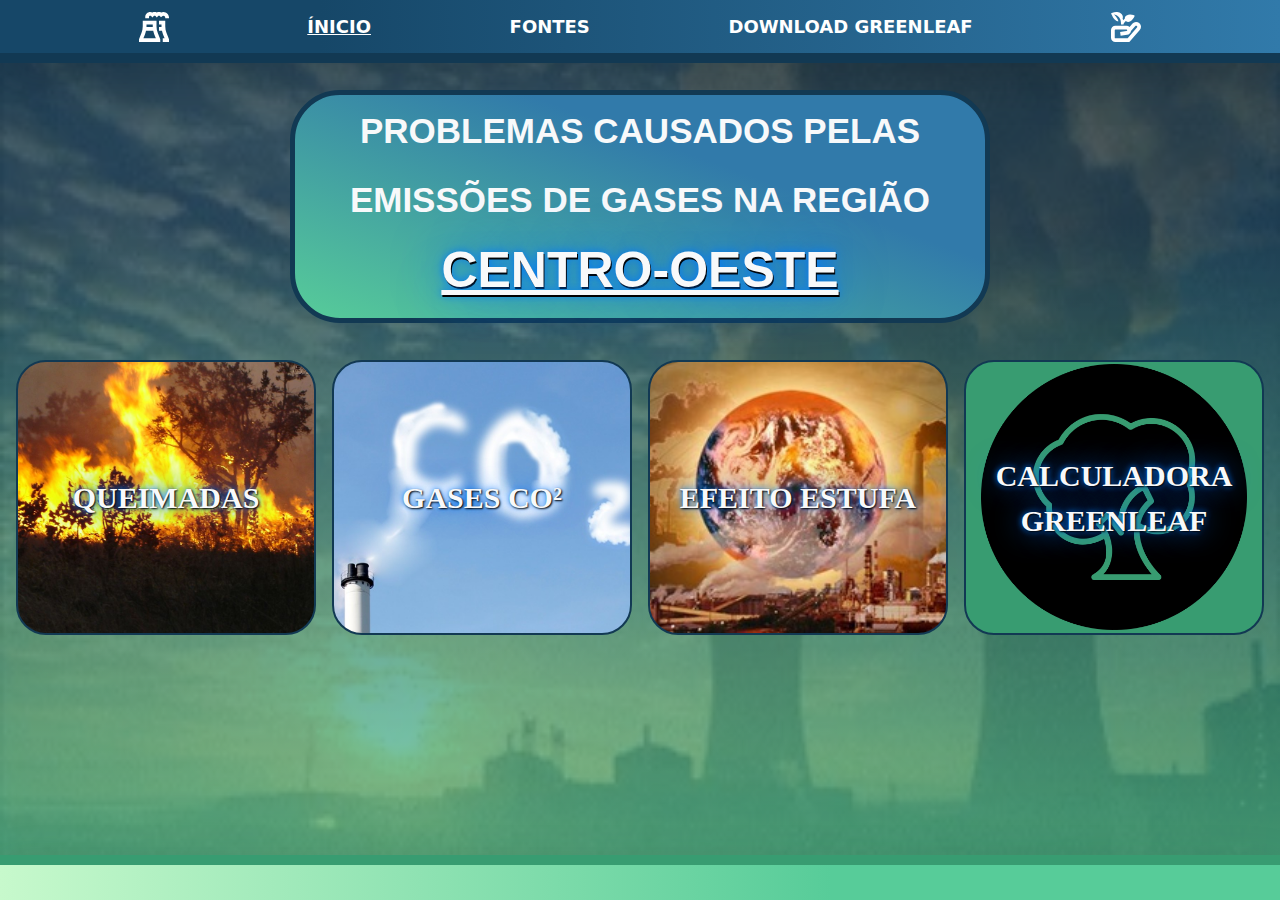
<file: index.html>
<!DOCTYPE html>
<html lang="pt-br"> <!-- usado para o navegador saber para quem recomendar o site -->
<head>
    <meta charset="UTF-8"><!-- UTF-8: é o código para que o html reconheça os caractéres da língua portuguesa (Ç e outros que não existem em outras línguas) -->
    <meta name="viewport" content="width=device-width, initial-scale=1.0, shrink-to-fit=yes" ><!-- faz o site funcionar mesmo com tamanhos de telas diferentes -->
    <title>Emissões de Gases no Centro-Oeste</title><!-- título do site(o que aparece em cima) -->
    <link href="css/bootstrap-5.3.3-dist/css/bootstrap.min.css" rel="stylesheet"/> <!-- faz o arquivo boostrap ser usado -->
    <link href="css/geral.css" rel="stylesheet"/><!-- faz o arquivo css ser usado -->
</head>
<body>
    <header class="barradeindex shadow-lg"> <!--(barra de cima do site), basicamente uma lista das opções -->
        <li class="itemindex"><a href="https://www.greenpeace.org/brasil/informe-se/justica-climatica/" class="itemindexicon" title="Clique para apoiar causas contra as EMISSÕES DE GASES no meio ambiente"><!-- (a href) basicamente usado para mandar pra um link específico -->
            <?xml version="1.0" encoding="UTF-8"?>
            <svg xmlns="http://www.w3.org/2000/svg" id="Layer_1" data-name="Layer 1" viewBox="0 0 24 24" width="30px" class="itemindexicon"> <!-- código para desenhar o ícone -->
            <path fill="white" d="m14,11.419v-4.419H3v4.419c0,1.853-.349,3.665-1.037,5.386l-1.963,4.906v2.289h17v-2.289l-1.963-4.907c-.688-1.72-1.037-3.532-1.037-5.385Zm-8-1.419h5v1.419c0,
            .195.021.387.027.581h-5.055c.006-.194.027-.386.027-.581v-1.419Zm-2.484,11l1.232-3.081c.38-.951.664-1.928.872-2.919h5.761c.208.991.491,1.967.872,2.918l1.232,3.082H3.516Zm18.521-4.195l1.963,
            4.906v2.289h-5v-3h1.484l-1.232-3.082c-.38-.951-.664-1.927-.872-2.918h-2.38v-3h2.027c-.006-.194-.027-.386-.027-.581v-1.419h-2v-3h5v4.419c0,1.852.349,3.664,1.037,
            5.386Zm1.963-12.305v.5h-3v-.5c0-.827-.673-1.5-1.5-1.5-.408,0-.721.178-.911.327l-.992.779-.938-.845c-.133-.119-.354-.262-.659-.262-.262,0-.51.103-.698.288l-1.052,
            1.033-1.052-1.033c-.377-.371-1.019-.371-1.397,0l-1.051,1.033-1.051-1.033c-.189-.186-.437-.288-.699-.288-.551,0-1,.448-1,1v1h-3v-1C5,1.794,6.794,0,9,0c.615,0,1.211.14,1.75.402,1.078-.525,
            2.422-.525,3.5,0,1.057-.515,2.37-.532,3.448-.018.565-.254,1.175-.385,1.802-.385,2.481,0,4.5,2.019,4.5,4.5Z"/>
            </svg>
        </a></li>
        <li class="itemindex"><a href="indexaps.html" class="linkitemindex" title="Clique para voltar a página de ÍNICIO"><u>ÍNICIO</u></a></li><!-- (a href) basicamente usado para mandar pra um link específico -->
        <li class="itemindex"><a href="paginas/fontes.html" class="linkitemindex" title="Página de Fontes">FONTES</a></li><!-- (a href) basicamente usado para mandar pra um link específico -->
        <li class="itemindex"><a href="paginas/pagapresentarcalculadora.html" class="linkitemindex" title="Página de Download da Calculadora">DOWNLOAD GREENLEAF</a></li><!-- (a href) basicamente usado para mandar pra um link específico -->
        <li class="itemindex"><a href="https://plantearvore.com.br" title="Clique para apoiar causas para a PLANTAÇÃO DE ÁRVORES no meio ambiente"><!-- (a href) basicamente usado para mandar pra um link específico -->
                <?xml version="1.0" encoding="UTF-8"?>
                <svg xmlns="http://www.w3.org/2000/svg" id="Layer_1" data-name="Layer 1" viewBox="0 0 24 24" width="30px" class="itemindexicon"> <!-- código para desenhar o ícone -->
                <path fill="white" d="M22.732,9.013c-.767-.699-1.768-1.052-2.797-1.008-1.036,.048-1.992,.498-2.69,1.265l-2.438,2.679c-.646-.589-1.506-.949-2.448-.949H3.5c-1.93,0-3.5,1.57-3.5,3.5v6c0,1.93,1.57,3.5,3.5,3.5H14.681l8.334-9.532c1.41-1.58,
                1.283-4.027-.282-5.455Zm-1.966,3.469l-7.447,8.518H3.5c-.275,0-.5-.225-.5-.5v-6c0-.275,.225-.5,.5-.5H12.358c.354,0,.642,.288,.642,.643,0,.317-.236,.591-.551,.635l-5.161,.737,.424,2.971,5.161-.737c1.619-.231,2.876-1.53,
                3.094-3.116l3.497-3.842c.159-.175,.376-.277,.612-.288,.235-.011,.463,.071,.636,.229,.356,.325,.385,.881,.055,1.252ZM0,1.226S3.666-1.304,7.672,.905c1.533,.845,2.18,2.638,1.625,4.22,.171,.454,.305,.923,.403,1.388,.378-.402,
                .817-.771,1.317-1.087-.092-1.07,.429-2.144,1.427-2.702,3.161-1.768,6.557,.276,6.557,.276-.742,1.863-2.052,3.659-3.808,4.641-1.099,.615-2.424,.403-3.296-.416-1.306,.907-1.897,2.317-1.897,
                2.775h-2c0-1.582-.162-2.731-.399-3.594-.306-.831-1.184-2.095-1.2-2.107l.007-.009c-1.669-2.01-3.907-2.291-3.907-2.291,2.179,2.49,3,3.5,3.471,5.484-.605,.008-1.218-.121-1.784-.433C1.962,5.824,1,3,0,1.226Z"/>
                </svg>
        </a></li>
    </header>
    
 <main class="containerpagindex"><!-- basicamente o corpo do site, junta os itens abaixo -->
    
    <div class="containerbgimg"><img src="imagens/fumaca.gif" class="bgimg"></div><!-- faz o gif aparecer ao fundo -->
    <div class="boxtitulo"><div class="divtitulo text-light fw-bold ">Problemas causados pelas <br>Emissões de Gases na região <span class="txtcentrooeste"><br>Centro-Oeste</span></div></div><!-- o texto em cima das opções clicáveis -->

    <div class="conteudos"><!--junta os itens abaixo-->
        <a href="paginas/pag.queimadas.html" id="linksconteudos"><div class="boxqueimada text-light" id="box">Queimadas</div></a><!-- (a href) basicamente usado para mandar pra um link específico -->
        <a href="paginas/pag.gasesco2.html" id="linksconteudos"><div class="boxemissao text-light" id="box">Gases CO²</div></a><!-- (a href) basicamente usado para mandar pra um link específico -->
        <a href="paginas/pag.efeitoestufa.html" id="linksconteudos"><div class="boxefeitoestufa text-light" id="box">Efeito estufa</div></a><!-- (a href) basicamente usado para mandar pra um link específico -->
        <a href="paginas/pagapresentarcalculadora.html" id="linksconteudos"><div class="boxcalculadora text-light" id="box" title="Página de Download do GreenLeaf">Calculadora GreenLeaf</div></a><!-- (a href) basicamente usado para mandar pra um link específico -->
    </div>
    
    <footer class="rodapepagindex shadow-lg"></footer><!-- é usado para marcar a área inferior, ou rodapé, do conteúdo geral do documento ou do conteúdo de uma seção específica-->
    
</main>
    
    <script
            src="https://cdn.jsdelivr.net/npm/@popperjs/core@2.11.8/dist/umd/popper.min.js"
            integrity="sha384-I7E8VVD/ismYTF4hNIPjVp/Zjvgyol6VFvRkX/vR+Vc4jQkC+hVqc2pM8ODewa9r"
            crossorigin="anonymous"
        ></script><!--ativa o boostrap-->

        <script
            src="/css/bootstrap-5.3.3-dist/js/bootstrap.min.js"
        ></script><!--ativa o boostrap-->
</body>
</html>
</file>
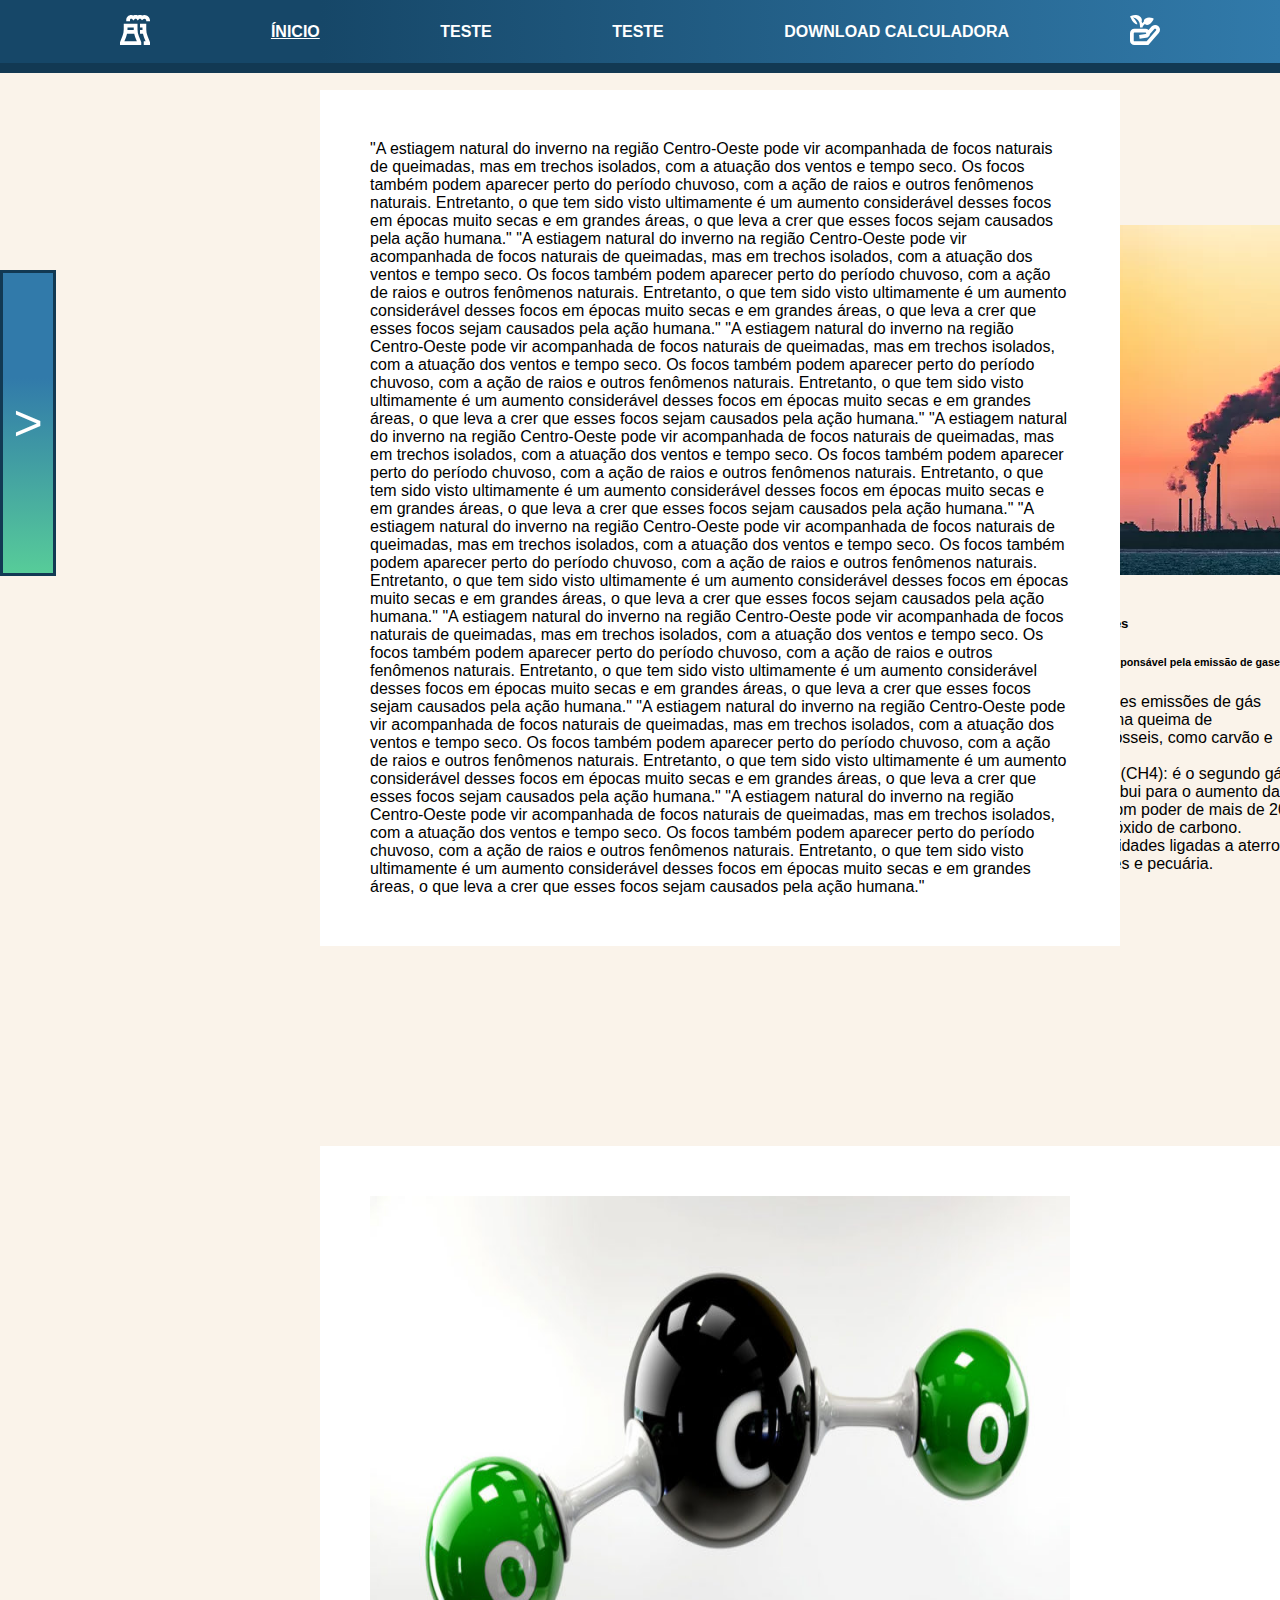
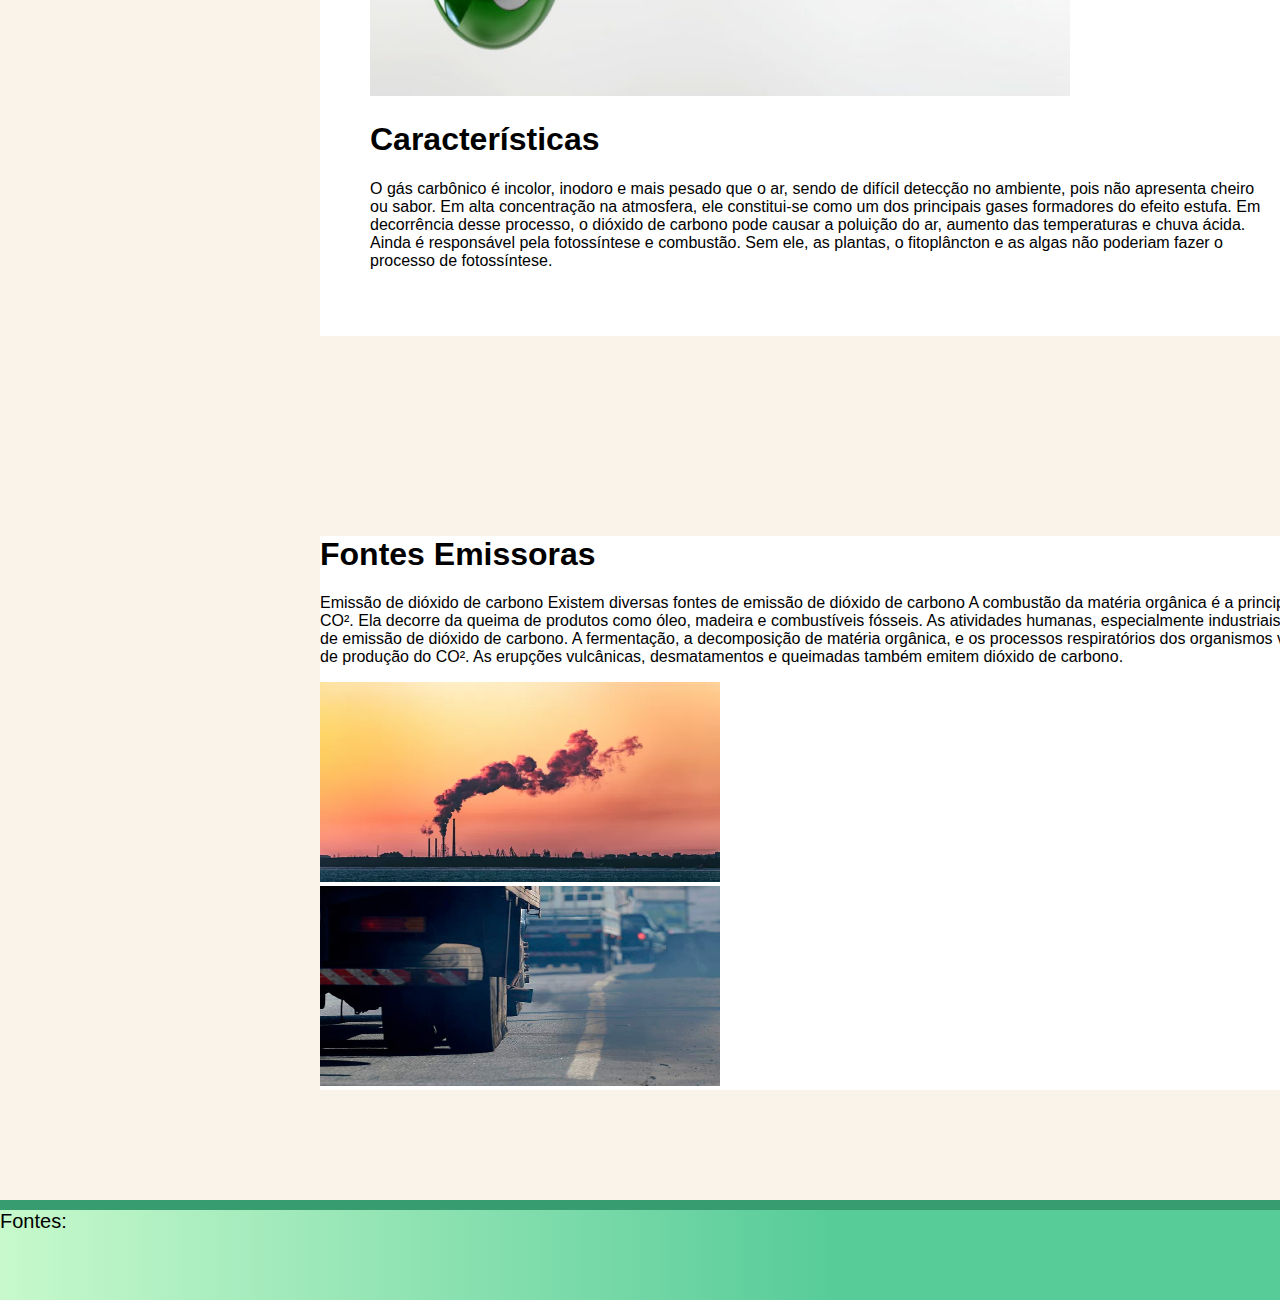
<file: paginas/basepaginaconteudos.html>
<!--
    
A APS será constituída pelos seguintes tópicos:
O grupo de alunos deverá criar um site e um aplicativo, direcionado a preservação do meio ambiente da região Centro-Oeste (preservação da fauna, flora, rios, lagos, cavernas, ecoturismo etc). 
A proposta deve ser submetida à análise e aprovação do coordenador auxiliar ou professor(es) da(s) disciplinas em questão.

-->

<!DOCTYPE html>
<html lang="pt-br">
<head>
    <meta charset="utf-8">
    <meta name="viewport" content="width=device-width, initial-scale=1.0, shrink-to-fit=yes" >
    <title>Site base da APS</title>
    <link   
            href="https://cdn.jsdelivr.net/npm/bootstrap@5.3.2/dist/css/bootstrap.min.css"
            rel="stylesheet"
            integrity="sha384-T3c6CoIi6uLrA9TneNEoa7RxnatzjcDSCmG1MXxSR1GAsXEV/Dwwykc2MPK8M2HN"
            crossorigin="anonymous"
        /> <!--faz o boostrap funcionar-->
    <style>
        
        body { /*estiliza o body*/
            margin: 0;
            font-family: Arial, Helvetica, sans-serif;
            background-color: #faf3ea;
            min-height: 100vh;
        }

        main {
            position: relative;
        }

        .barradeindex { /*barra de itens de cima*/
            position: absolute;
            width: 100%;
            height: 7vh;
            background: linear-gradient(90deg,#164768 25%,#317aaa); 
            display: flex;
            align-items: center;
            justify-content:space-evenly;
            border-bottom: #123953 solid 10px;
            flex-wrap: wrap;
            top: 0;
            z-index: 2;
        }

        .itemindex {
            list-style: none;
            font-weight: bold;
        }

        .itemindexicon {
            transition: 0.2s ease-in;
        }

        .itemindexicon:hover {
                transform: scale(1.2);
                transition: 0.2s ease-in;
        }


        .itemindex:hover {
            text-decoration: underline white;
        }

        .linkitemindex {
            text-decoration: none;
            color: white;
        }
        
        .rodape { /*como o nome diz, é a barra de baixo*/
            position: relative;
            bottom: 0;
            top: 100%;
            width: 100%;
            height: 10vh;
            background: linear-gradient(270deg,#57cc99 35%, #c7f9cc); 
            border-top: #389c71 solid 10px;
            
        }

        /*.bgimg {
            width: 100vw;
            height: 90vh;
        }*/

        .containerbgimg {
            text-align: center;
            opacity: 0.25;
            position: absolute;
            z-index: 0;
        }

        .containerindexpag {
            position: fixed;
            top: 30%;
            display: flex;
            align-items: flex-start;
        }

        .conteudoindexpag {  /*div com as partes*/
            background: linear-gradient(180deg,#317aaa 35%, #57cc99 );
            width: 165px;
            height: 300px;
            position: relative;
            color: white;
            z-index: 1;
            font-size: 50px;
            transition: text-shadow 0.5s ease-out;
            border: #123953 3px solid;
            transition: width 0.5s ease-in;
            border-right: none;
            display:flex;
            align-items: center;
        }
        .conteudoindexpag.fechada {
            transition: width 0.5s ease-in;
            width: 0;
            border: 0;    
                }
                
        .textoindexpag {
            font-size: 20px;
            transition: 0.2s ease-out;
        }
        
        .linkindexpagconteudo {
            transition: 0.2s ease-out;

        }

        
        .linkindexpagconteudo:hover { /*animação que acontecerá quando o mouse estiver em cima do "indexpagconteudo"*/
            text-shadow: white 1px 1px 10px;
            transition: 0.2s ease-out;
            letter-spacing: 2px;
        }
        
        .indexpagbutton { /*a barra lateral*/
            background: linear-gradient(180deg,#317aaa 35%, #57cc99 );
            width: 50px;
            height: 300px;
            position: relative;
            cursor: pointer;
            color: white;
            z-index: 1;
            font-size: 50px;
            display: flex;
            justify-content: center;
            align-items: center;
            transition: text-shadow 0.5s ease-out;
            border: #123953 3px solid;
        }
        
        .indexpagbutton:hover { /*animação que acontecerá quando o mouse estiver em cima do "indexpagbutton"*/
            animation: piscaseta 1.2s infinite ease-in-out;
        }

        @keyframes piscaseta {
            0% {
                text-shadow: white 0px 0px 0px;
            }
            50% {
                text-shadow: white 1px 1px 10px;
            }
            100% {
                text-shadow: white 0px 0px 0px;
            }
        }
        
        @keyframes indexseta {
                    0% {
                        font-size: 50px;
                    }
                    50% {
                        font-size: 70px;
                    }
                    100% {
                        font-size: 50px;
                    }
                }

        .indexpagbutton.animationclicked {  /*animação que acontecerá quando clicar em cima do "indexpagbutton"*/
            animation: indexseta ease-out 0.2s;
        }

        .conteudoindexpag
    
        .caixatexto { /*arruma como o texto vai aparecer*/
            display: flex;
            margin-top: 10px;
            flex-wrap: wrap;
            align-items: center;
        }
            
        .texto { /*arruma como o texto deve ficar*/
            top: 10vh;
            left: 25vw;
            position: relative;
            width: 700px;
            background-color: white;
            word-wrap: break-word;
            padding: 50px;
            margin-bottom: 200px;
        } 
        

        .textoindexpag.textoescondido {
            display: none;
        }

        

        .cardimagem {
            
            left: 79vw;
            top: 25vh;
            position: absolute;
            
        }
    </style>
</head>
<body>
    <header class="barradeindex shadow">
        <li class="itemindex"><a href="/betaindexaps.html" class="itemindexicon">
            <?xml version="1.0" encoding="UTF-8"?>
            <svg xmlns="http://www.w3.org/2000/svg" id="Layer_1" data-name="Layer 1" viewBox="0 0 24 24" width="30px" class="itemindexicon">
            <path fill="white" d="m14,11.419v-4.419H3v4.419c0,1.853-.349,3.665-1.037,5.386l-1.963,4.906v2.289h17v-2.289l-1.963-4.907c-.688-1.72-1.037-3.532-1.037-5.385Zm-8-1.419h5v1.419c0,
            .195.021.387.027.581h-5.055c.006-.194.027-.386.027-.581v-1.419Zm-2.484,11l1.232-3.081c.38-.951.664-1.928.872-2.919h5.761c.208.991.491,1.967.872,2.918l1.232,3.082H3.516Zm18.521-4.195l1.963,
            4.906v2.289h-5v-3h1.484l-1.232-3.082c-.38-.951-.664-1.927-.872-2.918h-2.38v-3h2.027c-.006-.194-.027-.386-.027-.581v-1.419h-2v-3h5v4.419c0,1.852.349,3.664,1.037,
            5.386Zm1.963-12.305v.5h-3v-.5c0-.827-.673-1.5-1.5-1.5-.408,0-.721.178-.911.327l-.992.779-.938-.845c-.133-.119-.354-.262-.659-.262-.262,0-.51.103-.698.288l-1.052,
            1.033-1.052-1.033c-.377-.371-1.019-.371-1.397,0l-1.051,1.033-1.051-1.033c-.189-.186-.437-.288-.699-.288-.551,0-1,.448-1,1v1h-3v-1C5,1.794,6.794,0,9,0c.615,0,1.211.14,1.75.402,1.078-.525,
            2.422-.525,3.5,0,1.057-.515,2.37-.532,3.448-.018.565-.254,1.175-.385,1.802-.385,2.481,0,4.5,2.019,4.5,4.5Z"/>
            </svg>
        </a></li>
        <li class="itemindex"><a href="/betaindexaps.html" class="linkitemindex" title="Clique para voltar a página de ÍNICIO"><u>ÍNICIO</u></a></li>
        <li class="itemindex"><a href="www.google.com" class="linkitemindex" title="Teste">TESTE</a></li>
        <li class="itemindex"><a href="www.google.com" class="linkitemindex" title="Teste">TESTE</a></li>
        <li class="itemindex"><a href="paginas/pagapresentarcalculadora.html" class="linkitemindex" title="Página de Download da Calculadora">DOWNLOAD CALCULADORA</a></li>
        <li class="itemindex"><a href="paginas/pagapresentarcalculadora.html" class="">
                <?xml version="1.0" encoding="UTF-8"?>
                <svg xmlns="http://www.w3.org/2000/svg" id="Layer_1" data-name="Layer 1" viewBox="0 0 24 24" width="30px" class="itemindexicon">
                <path fill="white" d="M22.732,9.013c-.767-.699-1.768-1.052-2.797-1.008-1.036,.048-1.992,.498-2.69,1.265l-2.438,2.679c-.646-.589-1.506-.949-2.448-.949H3.5c-1.93,0-3.5,1.57-3.5,3.5v6c0,1.93,1.57,3.5,3.5,3.5H14.681l8.334-9.532c1.41-1.58,
                1.283-4.027-.282-5.455Zm-1.966,3.469l-7.447,8.518H3.5c-.275,0-.5-.225-.5-.5v-6c0-.275,.225-.5,.5-.5H12.358c.354,0,.642,.288,.642,.643,0,.317-.236,.591-.551,.635l-5.161,.737,.424,2.971,5.161-.737c1.619-.231,2.876-1.53,
                3.094-3.116l3.497-3.842c.159-.175,.376-.277,.612-.288,.235-.011,.463,.071,.636,.229,.356,.325,.385,.881,.055,1.252ZM0,1.226S3.666-1.304,7.672,.905c1.533,.845,2.18,2.638,1.625,4.22,.171,.454,.305,.923,.403,1.388,.378-.402,
                .817-.771,1.317-1.087-.092-1.07,.429-2.144,1.427-2.702,3.161-1.768,6.557,.276,6.557,.276-.742,1.863-2.052,3.659-3.808,4.641-1.099,.615-2.424,.403-3.296-.416-1.306,.907-1.897,2.317-1.897,
                2.775h-2c0-1.582-.162-2.731-.399-3.594-.306-.831-1.184-2.095-1.2-2.107l.007-.009c-1.669-2.01-3.907-2.291-3.907-2.291,2.179,2.49,3,3.5,3.471,5.484-.605,.008-1.218-.121-1.784-.433C1.962,5.824,1,3,0,1.226Z"/>
                </svg>
        </a></li>
    </header>
    <main>

<!--    Index da Página de Conteúdo    -->

    <div class="containerindexpag shadow-lg">
        <div class="conteudoindexpag fechada shadow">
            <div class="textoindexpag textoescondido">
                <ul>
                <li><a href="#Parte1" class="text-light p-2 linkindexpagconteudo">Parte1</a></li>
                <li><a href="#Parte2" class="text-light p-2 linkindexpagconteudo">Parte2</a></li>
                <li><a href="#Parte2" class="text-light p-2 linkindexpagconteudo">Parte3</a></li>
                <li><a href="#Parte2" class="text-light p-2 linkindexpagconteudo">Parte4</a></li>
                <li><a href="#Parte2" class="text-light p-2 linkindexpagconteudo">Parte5</a></li>
                <li><a href="#Parte2" class="text-light p-2 linkindexpagconteudo">Parte6</a></li>
            </ul>
            </div>
        </div>
    <div class="indexpagbutton shadow-lg" id="indexpagbutton"><div id="txtseta" class="setafechada">></div></div></div>


    <!--<div class="containerbgimg"><img src="/imagens/fumaca.gif" class="bgimg"></div>-->

    <!-- Card da Página de Conteúdo -->

    <div class="cardimagem shadow" style="width:18rem; ">
        <img src="/imagens/gases.png" class="card-img-top" alt="co2">
        <div class="card-body">
          <h5 class="card-title">
            <i style="font-size: 13px;">(Resumo)</i><br>
            Emissão de Gases</h5>
          <h6 class="card-subtitle mb-2 text-muted">Qual é o principal responsável pela emissão de gases?</h6>
          <p class="card-text">Uma das maiores emissões de gás deste tipo são na queima de combustíveis fósseis, como carvão e petróleo. 
              <br>2. Gás metano (CH4): é o segundo gás que mais contribui para o aumento da temperatura, com poder de mais de 20 vezes que o dióxido de carbono. 
              Provém de atividades ligadas a aterros sanitários, lixões e pecuária.</p>
        </div>
      </div>


    <!-- Parte de Texto da Página de Conteúdo -->

    <div class="caixatexto"> <!--alinha a div de baixo-->
        <div class="texto shadow-lg"> <!--texto da pág-->
            
            "A estiagem natural do inverno na região Centro-Oeste pode vir acompanhada de focos naturais de queimadas, mas em trechos isolados, com a atuação dos ventos e tempo seco. 
            Os focos também podem aparecer perto do período chuvoso, com a ação de raios e outros fenômenos naturais.
            Entretanto, o que tem sido visto ultimamente é um aumento considerável desses focos em épocas muito secas e em grandes áreas, o que leva a crer que esses focos sejam 
            causados pela ação humana."
            "A estiagem natural do inverno na região Centro-Oeste pode vir acompanhada de focos naturais de queimadas, mas em trechos isolados, com a atuação dos ventos e tempo seco. 
            Os focos também podem aparecer perto do período chuvoso, com a ação de raios e outros fenômenos naturais.
            Entretanto, o que tem sido visto ultimamente é um aumento considerável desses focos em épocas muito secas e em grandes áreas, o que leva a crer que esses focos sejam 
            causados pela ação humana."
            "A estiagem natural do inverno na região Centro-Oeste pode vir acompanhada de focos naturais de queimadas, mas em trechos isolados, com a atuação dos ventos e tempo seco. 
            Os focos também podem aparecer perto do período chuvoso, com a ação de raios e outros fenômenos naturais.
            Entretanto, o que tem sido visto ultimamente é um aumento considerável desses focos em épocas muito secas e em grandes áreas, o que leva a crer que esses focos sejam 
            causados pela ação humana."

            "A estiagem natural do inverno na região Centro-Oeste pode vir acompanhada de focos naturais de queimadas, mas em trechos isolados, com a atuação dos ventos e tempo seco. 
            Os focos também podem aparecer perto do período chuvoso, com a ação de raios e outros fenômenos naturais.
            Entretanto, o que tem sido visto ultimamente é um aumento considerável desses focos em épocas muito secas e em grandes áreas, o que leva a crer que esses focos sejam 
            causados pela ação humana."
            "A estiagem natural do inverno na região Centro-Oeste pode vir acompanhada de focos naturais de queimadas, mas em trechos isolados, com a atuação dos ventos e tempo seco. 
            Os focos também podem aparecer perto do período chuvoso, com a ação de raios e outros fenômenos naturais.
            Entretanto, o que tem sido visto ultimamente é um aumento considerável desses focos em épocas muito secas e em grandes áreas, o que leva a crer que esses focos sejam 
            causados pela ação humana."
            "A estiagem natural do inverno na região Centro-Oeste pode vir acompanhada de focos naturais de queimadas, mas em trechos isolados, com a atuação dos ventos e tempo seco. 
            Os focos também podem aparecer perto do período chuvoso, com a ação de raios e outros fenômenos naturais.
            Entretanto, o que tem sido visto ultimamente é um aumento considerável desses focos em épocas muito secas e em grandes áreas, o que leva a crer que esses focos sejam 
            causados pela ação humana."
            "A estiagem natural do inverno na região Centro-Oeste pode vir acompanhada de focos naturais de queimadas, mas em trechos isolados, com a atuação dos ventos e tempo seco. 
            Os focos também podem aparecer perto do período chuvoso, com a ação de raios e outros fenômenos naturais.
            Entretanto, o que tem sido visto ultimamente é um aumento considerável desses focos em épocas muito secas e em grandes áreas, o que leva a crer que esses focos sejam 
            causados pela ação humana."
            "A estiagem natural do inverno na região Centro-Oeste pode vir acompanhada de focos naturais de queimadas, mas em trechos isolados, com a atuação dos ventos e tempo seco. 
            Os focos também podem aparecer perto do período chuvoso, com a ação de raios e outros fenômenos naturais.
            Entretanto, o que tem sido visto ultimamente é um aumento considerável desses focos em épocas muito secas e em grandes áreas, o que leva a crer que esses focos sejam 
            causados pela ação humana."
            
        </div>
    </div>

    <div class="container col-xxl-8 px-4 py-5 pt-5 texto shadow-lg mb-5" style="width: 70vw;">
        <div class="row flex-lg-row-reverse align-items-center g-5 py-5">
          <div class="col-10 col-sm-8 col-lg-6">
            <img src="../imagens/caracco2.jpg" class="d-block mx-lg-auto img-fluid" alt="caracgás" width="700" height="500" loading="lazy">
          </div>
          <div class="col-lg-6">
            <h1 class="display-5 text-body-emphasis lh-1 mb-3 text-decoration-underline">Características</h1>
            <p class="lead">O gás carbônico é incolor, inodoro e mais pesado que o ar, sendo de difícil detecção no ambiente, pois não apresenta cheiro ou sabor.
                Em alta concentração na atmosfera, ele constitui-se como um dos principais gases formadores do efeito estufa.
                Em decorrência desse processo, o dióxido de carbono pode causar a poluição do ar, aumento das temperaturas e chuva ácida.
                Ainda é responsável pela fotossíntese e combustão. Sem ele, as plantas, o fitoplâncton e as algas não poderiam fazer o processo de fotossíntese.</p>
          </div>
        </div>
      </div>

      <div class="container px-4 pt-5 my-5 text-center border-bottom texto shadow-lg" style="width: 90vw; padding: 0;">
        <h1 class="display-4 text-body-emphasis text-decoration-underline">Fontes Emissoras</h1>
        <div class="col-lg-9 mx-auto">
          <p class="lead mb-4">Emissão de dióxido de carbono
            Existem diversas fontes de emissão de dióxido de carbono
            A combustão da matéria orgânica é a principal fonte de produção do CO². Ela decorre da queima de produtos como óleo, madeira e combustíveis fósseis.
            As atividades humanas, especialmente industriais, são fontes importantes de emissão de dióxido de carbono.
            A fermentação, a decomposição de matéria orgânica, e os processos respiratórios dos organismos vivos também são fontes de produção do CO².
            As erupções vulcânicas, desmatamentos e queimadas também emitem dióxido de carbono.</p>
        </div>
        <div class="row justify-content-center">
          <div class="col-md-6">
            <img src="../imagens/gases.png" class="img-fluid border rounded-3 shadow-lg mb-4" alt="fabricafumaça" width="400" height="200" loading="lazy">
          </div>
          <div class="col-md-6">
            <img src="../imagens/carrofumaça.jpg" class="img-fluid border rounded-3 shadow-lg mb-4" alt="carrofumaça" width="400" height="200" loading="lazy">
          </div>
        </div>
      </div>
    
</main>


    <!-- Rodapé da Página de Conteúdo -->
    
    <footer class="rodape">
        <div class="fontes">
            <span class="shadow" style="font-size:20px">Fontes:</span>
        </div>
    </footer>
    
    
    <script>
        const element = document.querySelector('.indexpagbutton');
        const conteudo = document.querySelector('.conteudoindexpag')
        
        const txtconteudo = document.querySelector('.textoindexpag')

    element.addEventListener('click', function() {
        
        conteudo.classList.toggle("fechada")
        setTimeout((function() {
            txtconteudo.classList.toggle("textoescondido")
        }), 300)  
    })

element.addEventListener('click', function() {
  // Adiciona a classe 'clicked' ao elemento quando ele é clicado
  this.classList.add('animationclicked')
  // Remove a classe 'clicked' após 300ms (para permitir a animação)
  setTimeout(() => {
    this.classList.remove('animationclicked');
  }, 200);
});
    </script>
    <script
            src="https://cdn.jsdelivr.net/npm/@popperjs/core@2.11.8/dist/umd/popper.min.js"
            integrity="sha384-I7E8VVD/ismYTF4hNIPjVp/Zjvgyol6VFvRkX/vR+Vc4jQkC+hVqc2pM8ODewa9r"
            crossorigin="anonymous"
        ></script>

        <script
            src="https://cdn.jsdelivr.net/npm/bootstrap@5.3.2/dist/js/bootstrap.min.js"
            integrity="sha384-BBtl+eGJRgqQAUMxJ7pMwbEyER4l1g+O15P+16Ep7Q9Q+zqX6gSbd85u4mG4QzX+"
            crossorigin="anonymous"
        ></script>
</body> 
</html>
</file>
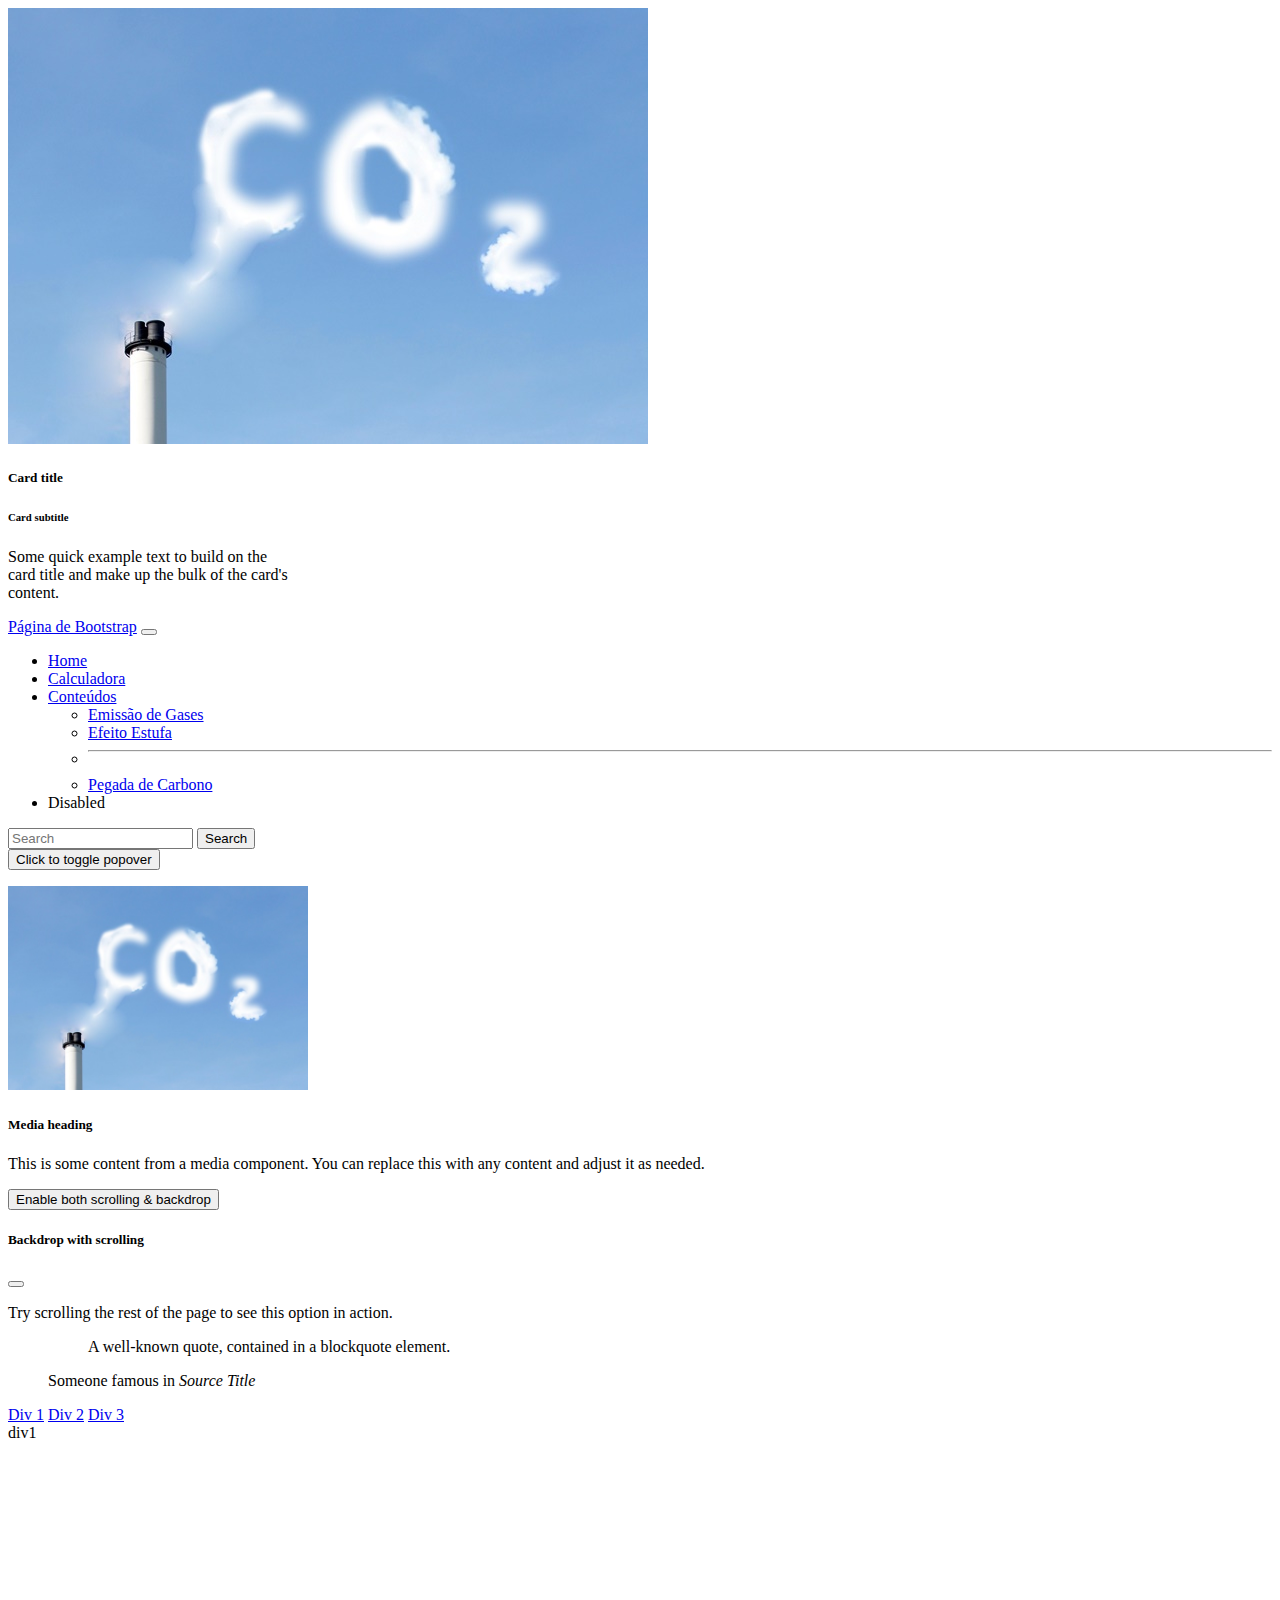
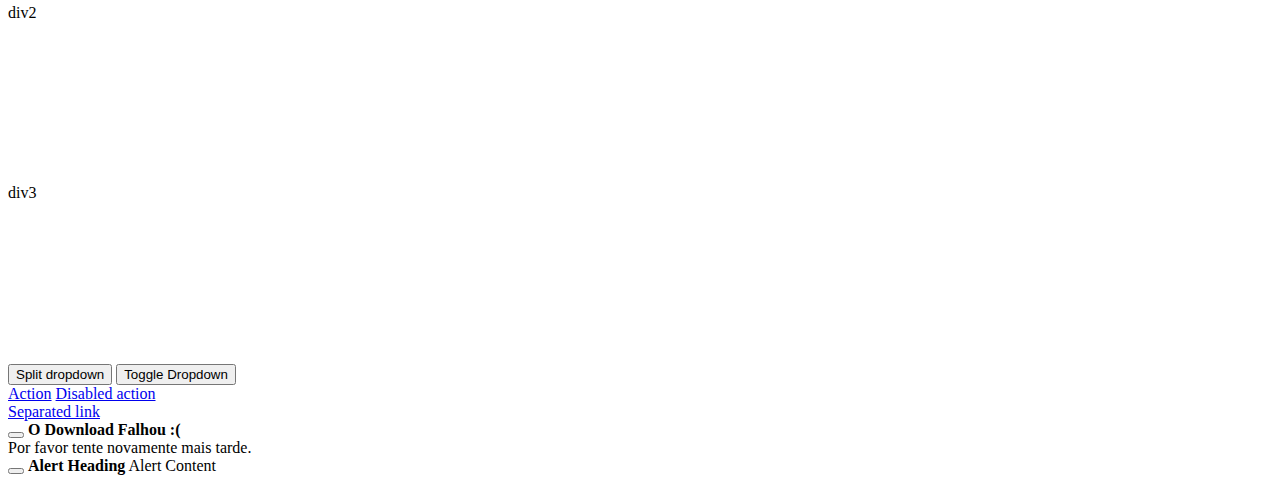
<file: paginas/bootstrap.html>
<!doctype html>
<html lang="en">
    <head>
        <title>Title</title>
        <!-- Required meta tags -->
        <meta charset="utf-8" />
        <meta
            name="viewport"
            content="width=device-width, initial-scale=1, shrink-to-fit=no"
        />

        <!-- Bootstrap CSS v5.2.1 -->
        <link
            href="https://cdn.jsdelivr.net/npm/bootstrap@5.3.2/dist/css/bootstrap.min.css"
            rel="stylesheet"
            integrity="sha384-T3c6CoIi6uLrA9TneNEoa7RxnatzjcDSCmG1MXxSR1GAsXEV/Dwwykc2MPK8M2HN"
            crossorigin="anonymous"
        />
    </head>

    <body>
        <header>
            
        </header>
        <main>
            <div class="card" style="width:18rem;">
              <img src="/imagens/co2.jpg" class="card-img-top" alt="...">
              <div class="card-body">
                <h5 class="card-title">Card title</h5>
                <h6 class="card-subtitle mb-2 text-muted ">Card subtitle</h6>
                <p class="card-text">Some quick example text to build on the card title and make up the bulk of the card's content.</p>
              </div>
            </div>
            
            <nav class="navbar navbar-expand-lg bg-body-tertiary">
                <div class="container-fluid">
                  <a class="navbar-brand" href="#">Página de Bootstrap</a>
                  <button class="navbar-toggler" type="button" data-bs-toggle="collapse" data-bs-target="#navbarSupportedContent" aria-controls="navbarSupportedContent" aria-expanded="false" aria-label="Toggle navigation">
                    <span class="navbar-toggler-icon"></span>
                  </button>
                  <div class="collapse navbar-collapse" id="navbarSupportedContent">
                    <ul class="navbar-nav me-auto mb-2 mb-lg-0">
                      <li class="nav-item">
                        <a class="nav-link active" aria-current="page" href="#">Home</a>
                      </li>
                      <li class="nav-item">
                        <a class="nav-link" href="#">Calculadora</a>
                      </li>
                      <li class="nav-item dropdown">
                        <a class="nav-link dropdown-toggle" href="#" role="button" data-bs-toggle="dropdown" aria-expanded="false">
                          Conteúdos
                        </a>
                        <ul class="dropdown-menu">
                          <li><a class="dropdown-item" href="#">Emissão de Gases</a></li>
                          <li><a class="dropdown-item" href="#">Efeito Estufa</a></li>
                          <li><hr class="dropdown-divider"></li>
                          <li><a class="dropdown-item" href="#">Pegada de Carbono</a></li>
                        </ul>
                      </li>
                      <li class="nav-item">
                        <a class="nav-link disabled" aria-disabled="true">Disabled</a>
                      </li>
                    </ul>
                    <form class="d-flex" role="search">
                      <input class="form-control me-2" type="search" placeholder="Search" aria-label="Search">
                      <button class="btn btn-outline-success" type="submit">Search</button>
                    </form>
                  </div>
                </div>
              </nav>
            
              <button type="button" class="btn btn-lg btn-danger" data-bs-toggle="popover" data-bs-title="Popover title" data-bs-content="And here's some amazing content. It's very engaging. Right?">Click to toggle popover</button>
<p>
              <div class="d-flex align-items-end">
                <div class="flex-shrink-0 shadow-lg">
                  <img src="/imagens/co2.jpg" alt="" width="300" />
                </div>
                <div class="flex-grow-1 ms-3">
                  <h5 class="mt-0">Media heading</h5>
                  <p>
                    This is some content from a media component. You can replace
                    this with any content and adjust it as needed.
                  </p>
                </div>
              </div>
              
              <p></p>

              <button
                class="btn btn-primary"
                type="button"
                data-bs-toggle="offcanvas"
                data-bs-target="#Id1"
                aria-controls="Id1"
              >
                Enable both scrolling & backdrop
              </button>
              
              <div
                class="offcanvas offcanvas-start"
                data-bs-scroll="true"
                tabindex="-1"
                id="Id1"
                aria-labelledby="Enable both scrolling & backdrop"
              >
                <div class="offcanvas-header">
                  <h5 class="offcanvas-title" id="Enable both scrolling & backdrop">
                    Backdrop with scrolling
                  </h5>
                  <button
                    type="button"
                    class="btn-close"
                    data-bs-dismiss="offcanvas"
                    aria-label="Close"
                  ></button>
                </div>
                <div class="offcanvas-body">
                  <p>
                    Try scrolling the rest of the page to see this option in
                    action.
                  </p>
                </div>
              </div>
              
              <figure class="text-start">
                <blockquote class="blockquote">
                  <p>A well-known quote, contained in a blockquote element.</p>
                </blockquote>
                <figcaption class="blockquote-footer">
                  Someone famous in
                  <cite title="Source Title">Source Title</cite>
                </figcaption>
              </figure>
              
              <nav id="nav-example" class="nav justify-content-center fixed-top">
                <a class="nav-link text-dark" href="#div1">Div 1</a>
                <a class="nav-link text-dark" href="#div2">Div 2</a>
                <a class="nav-link text-dark" href="#div3">Div 3</a>
              </nav>
              <div>
                <div
                  data-bs-spy="scroll"
                  data-bs-target="#nav-example"
                  data-bs-smooth-scroll="false"
                  tabindex="0"
                >
                  <div id="div1" class="bg-primary" style="height: 20vh">
                    div1
                  </div>
                  <div id="div2" class="bg-success" style="height: 20vh">
                    div2
                  </div>
                  <div id="div3" class="bg-light" style="height: 20vh">
                    div3
                  </div>
                </div>
              </div>
              
              <div class="btn-group">
                <button type="button" class="btn btn-secondary">Split dropdown</button>
                <button
                  type="button"
                  class="btn btn-secondary dropdown-toggle dropdown-toggle-split"
                  data-bs-toggle="dropdown"
                  aria-haspopup="true"
                  aria-expanded="false"
                >
                  <span class="visually-hidden">Toggle Dropdown</span>
                </button>
                <div class="dropdown-menu">
                  <a class="dropdown-item" href="#">Action</a>
                  <a class="dropdown-item disabled" href="#">Disabled action</a>
                  <div class="dropdown-divider"></div>
                  <a class="dropdown-item" href="#">Separated link</a>
                </div>
              </div>
              
              <div
                class="alert alert-danger alert-dismissible fade show"
                role="alert"
              >
                <button
                  type="button"
                  class="btn-close"
                  data-bs-dismiss="alert"
                  aria-label="Close"
                ></button>
                <strong>O Download Falhou :(</strong> <br>Por favor tente novamente mais tarde.
              </div>
              
              <script>
                var alertList = document.querySelectorAll(".alert");
                alertList.forEach(function (alert) {
                  new bootstrap.Alert(alert);
                });
              </script>

              <div
                class="alert alert-secondary alert-dismissible fade show"
                role="alert"
              >
                <button
                  type="button"
                  class="btn-close"
                  data-bs-dismiss="alert"
                  aria-label="Close"
                ></button>
                <strong>Alert Heading</strong> Alert Content
              </div>
              
              <script>
                var alertList = document.querySelectorAll(".alert");
                alertList.forEach(function (alert) {
                  new bootstrap.Alert(alert);
                });
              </script>
              
              

        </main>

        <footer>
            <!-- place footer here -->
        </footer>
        <!-- Bootstrap JavaScript Libraries -->
        
        <script>
                var alertList = document.querySelectorAll(".alert");
                alertList.forEach(function (alert) {
                    new bootstrap.Alert(alert);
                });
            </script>

        <script
            src="https://cdn.jsdelivr.net/npm/@popperjs/core@2.11.8/dist/umd/popper.min.js"
            integrity="sha384-I7E8VVD/ismYTF4hNIPjVp/Zjvgyol6VFvRkX/vR+Vc4jQkC+hVqc2pM8ODewa9r"
            crossorigin="anonymous"
        ></script>

        <script
            src="https://cdn.jsdelivr.net/npm/bootstrap@5.3.2/dist/js/bootstrap.min.js"
            integrity="sha384-BBtl+eGJRgqQAUMxJ7pMwbEyER4l1g+O15P+16Ep7Q9Q+zqX6gSbd85u4mG4QzX+"
            crossorigin="anonymous"
        ></script>

        <script>
            const popoverTriggerList = document.querySelectorAll('[data-bs-toggle="popover"]')
            const popoverList = [...popoverTriggerList].map(popoverTriggerEl => new bootstrap.Popover(popoverTriggerEl))
        </script>
    </body>
</html>
</file>
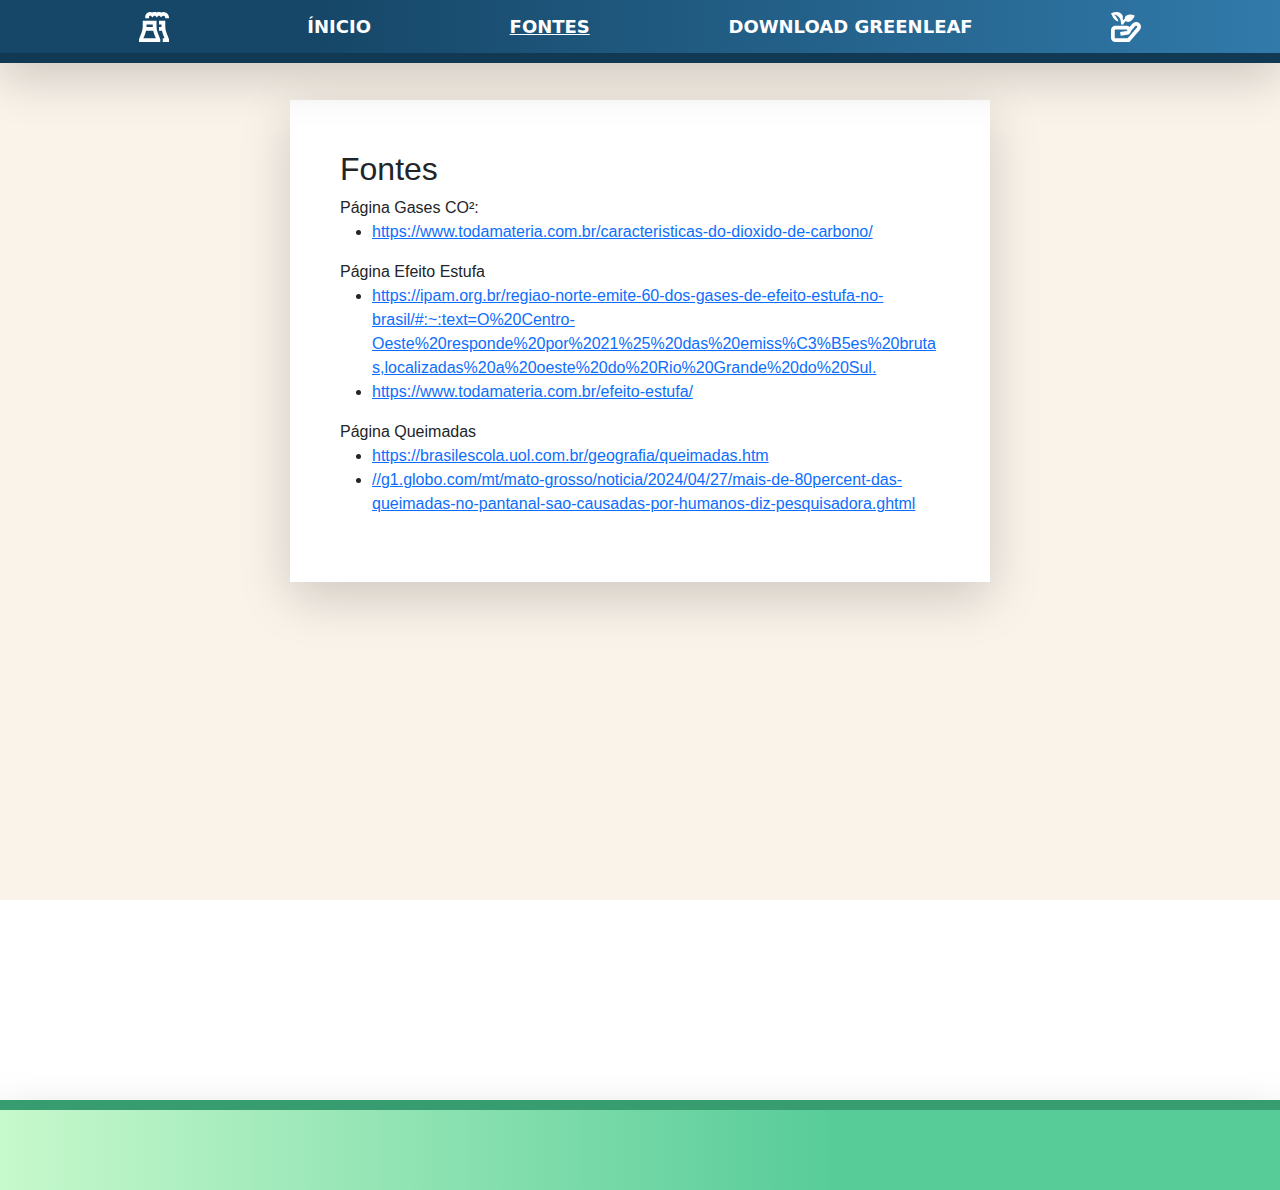
<file: paginas/fontes.html>
<!DOCTYPE html>
<html lang="pt-BR"><!-- usado para o navegador saber para quem recomendar o site -->
<head>
    <meta charset="UTF-8"><!-- UTF-8: é o código para que o html reconheça os caractéres da língua portuguesa (Ç e outros que não existem em outras línguas) -->
    <meta name="viewport" content="width=device-width, initial-scale=1.0"><!-- faz o site funcionar mesmo com tamanhos de telas diferentes -->
    <title>Fontes</title><!-- título do site(o que aparece em cima) -->
    <link href="../css/bootstrap-5.3.3-dist/css/bootstrap.min.css" rel="stylesheet"/> <!-- faz o arquivo boostrap ser usado -->
    <link href="../css/geral.css" rel="stylesheet"><!-- faz o arquivo css ser usado -->
</head>
<body>
    <header class="barradeindex shadow-lg"> <!--(barra de cima do site), basicamente uma lista das opções -->
        <li class="itemindex"><a href="https://www.greenpeace.org/brasil/informe-se/justica-climatica/" class="itemindexicon" title="Clique para apoiar causas contra as EMISSÕES DE GASES no meio ambiente"><!-- (a href) basicamente usado para mandar pra um link específico -->
            <?xml version="1.0" encoding="UTF-8"?>
            <svg xmlns="http://www.w3.org/2000/svg" id="Layer_1" data-name="Layer 1" viewBox="0 0 24 24" width="30px" class="itemindexicon"><!-- código para desenhar o ícone -->
            <path fill="white" d="m14,11.419v-4.419H3v4.419c0,1.853-.349,3.665-1.037,5.386l-1.963,4.906v2.289h17v-2.289l-1.963-4.907c-.688-1.72-1.037-3.532-1.037-5.385Zm-8-1.419h5v1.419c0,
            .195.021.387.027.581h-5.055c.006-.194.027-.386.027-.581v-1.419Zm-2.484,11l1.232-3.081c.38-.951.664-1.928.872-2.919h5.761c.208.991.491,1.967.872,2.918l1.232,3.082H3.516Zm18.521-4.195l1.963,
            4.906v2.289h-5v-3h1.484l-1.232-3.082c-.38-.951-.664-1.927-.872-2.918h-2.38v-3h2.027c-.006-.194-.027-.386-.027-.581v-1.419h-2v-3h5v4.419c0,1.852.349,3.664,1.037,
            5.386Zm1.963-12.305v.5h-3v-.5c0-.827-.673-1.5-1.5-1.5-.408,0-.721.178-.911.327l-.992.779-.938-.845c-.133-.119-.354-.262-.659-.262-.262,0-.51.103-.698.288l-1.052,
            1.033-1.052-1.033c-.377-.371-1.019-.371-1.397,0l-1.051,1.033-1.051-1.033c-.189-.186-.437-.288-.699-.288-.551,0-1,.448-1,1v1h-3v-1C5,1.794,6.794,0,9,0c.615,0,1.211.14,1.75.402,1.078-.525,
            2.422-.525,3.5,0,1.057-.515,2.37-.532,3.448-.018.565-.254,1.175-.385,1.802-.385,2.481,0,4.5,2.019,4.5,4.5Z"/>
            </svg>
        </a></li>
        <li class="itemindex"><a href="../indexaps.html" class="linkitemindex" title="Clique para voltar a página de ÍNICIO">ÍNICIO</a></li><!-- (a href) basicamente usado para mandar pra um link específico -->
        <li class="itemindex"><a href="fontes.html" class="linkitemindex" title="Página de Fontes"><u>FONTES</u></a></li><!-- (a href) basicamente usado para mandar pra um link específico -->
        <li class="itemindex"><a href="pagapresentarcalculadora.html" class="linkitemindex" title="Página de Download da Calculadora">DOWNLOAD GREENLEAF</a></li><!-- (a href) basicamente usado para mandar pra um link específico -->
        <li class="itemindex"><a href="https://plantearvore.com.br" title="Clique para apoiar causas para a PLANTAÇÃO DE ÁRVORES no meio ambiente"><!-- (a href) basicamente usado para mandar pra um link específico -->
                <?xml version="1.0" encoding="UTF-8"?>
                <svg xmlns="http://www.w3.org/2000/svg" id="Layer_1" data-name="Layer 1" viewBox="0 0 24 24" width="30px" class="itemindexicon"><!-- código para desenhar o ícone -->
                <path fill="white" d="M22.732,9.013c-.767-.699-1.768-1.052-2.797-1.008-1.036,.048-1.992,.498-2.69,1.265l-2.438,2.679c-.646-.589-1.506-.949-2.448-.949H3.5c-1.93,0-3.5,1.57-3.5,3.5v6c0,1.93,1.57,3.5,3.5,3.5H14.681l8.334-9.532c1.41-1.58,
                1.283-4.027-.282-5.455Zm-1.966,3.469l-7.447,8.518H3.5c-.275,0-.5-.225-.5-.5v-6c0-.275,.225-.5,.5-.5H12.358c.354,0,.642,.288,.642,.643,0,.317-.236,.591-.551,.635l-5.161,.737,.424,2.971,5.161-.737c1.619-.231,2.876-1.53,
                3.094-3.116l3.497-3.842c.159-.175,.376-.277,.612-.288,.235-.011,.463,.071,.636,.229,.356,.325,.385,.881,.055,1.252ZM0,1.226S3.666-1.304,7.672,.905c1.533,.845,2.18,2.638,1.625,4.22,.171,.454,.305,.923,.403,1.388,.378-.402,
                .817-.771,1.317-1.087-.092-1.07,.429-2.144,1.427-2.702,3.161-1.768,6.557,.276,6.557,.276-.742,1.863-2.052,3.659-3.808,4.641-1.099,.615-2.424,.403-3.296-.416-1.306,.907-1.897,2.317-1.897,
                2.775h-2c0-1.582-.162-2.731-.399-3.594-.306-.831-1.184-2.095-1.2-2.107l.007-.009c-1.669-2.01-3.907-2.291-3.907-2.291,2.179,2.49,3,3.5,3.471,5.484-.605,.008-1.218-.121-1.784-.433C1.962,5.824,1,3,0,1.226Z"/>
                </svg>
        </a></li>
    </header>
    <main>
        <div class="textocontainer"><!--div principal do texto-->
        <div class="caixatexto"> <!--alinha a div de baixo-->
            <div class="texto shadow-lg"> <!--texto da pág-->
                <h2>Fontes</h3>
                    Página Gases CO²:
                        <ul> <!--lista-->
                            <li>
                                <a href="https://www.todamateria.com.br/caracteristicas-do-dioxido-de-carbono/">https://www.todamateria.com.br/caracteristicas-do-dioxido-de-carbono/</a><!-- (a href) basicamente usado para mandar pra um link específico -->
                            </li>
                        </ul>
                    Página Efeito Estufa
                        <ul><!--lista-->
                            <li>
                                <a href="https://ipam.org.br/regiao-norte-emite-60-dos-gases-de-efeito-estufa-no-brasil/#:~:text=O%20Centro-Oeste%20responde%20por%2021%25%20das%20emiss%C3%B5es%20brutas,localizadas%20a%20oeste%20do%20Rio%20Grande%20do%20Sul.">https://ipam.org.br/regiao-norte-emite-60-dos-gases-de-efeito-estufa-no-brasil/#:~:text=O%20Centro-Oeste%20responde%20por%2021%25%20das%20emiss%C3%B5es%20brutas,localizadas%20a%20oeste%20do%20Rio%20Grande%20do%20Sul.</a><!-- (a href) basicamente usado para mandar pra um link específico -->
                                
                            </li>
                            <li>
                                <a href="https://www.todamateria.com.br/efeito-estufa/">https://www.todamateria.com.br/efeito-estufa/</a><!-- (a href) basicamente usado para mandar pra um link específico -->
                            </li>
                        </ul>
                    Página Queimadas
                        <ul><!--lista-->
                            <li>
                                <a href="https://brasilescola.uol.com.br/geografia/queimadas.htm">https://brasilescola.uol.com.br/geografia/queimadas.htm</a><!-- (a href) basicamente usado para mandar pra um link específico -->
                            </li>
                            <li>
                                <a href="//g1.globo.com/mt/mato-grosso/noticia/2024/04/27/mais-de-80percent-das-queimadas-no-pantanal-sao-causadas-por-humanos-diz-pesquisadora.ghtml">//g1.globo.com/mt/mato-grosso/noticia/2024/04/27/mais-de-80percent-das-queimadas-no-pantanal-sao-causadas-por-humanos-diz-pesquisadora.ghtml</a><!-- (a href) basicamente usado para mandar pra um link específico -->
                            </li>
                        </ul>
            </div>
        </div>
    </div>
    </main>
    
    
    <footer class="rodape shadow-lg"></footer><!-- é usado para marcar a área inferior, ou rodapé, do conteúdo geral do documento ou do conteúdo de uma seção específica-->
</body>
</html>
</file>
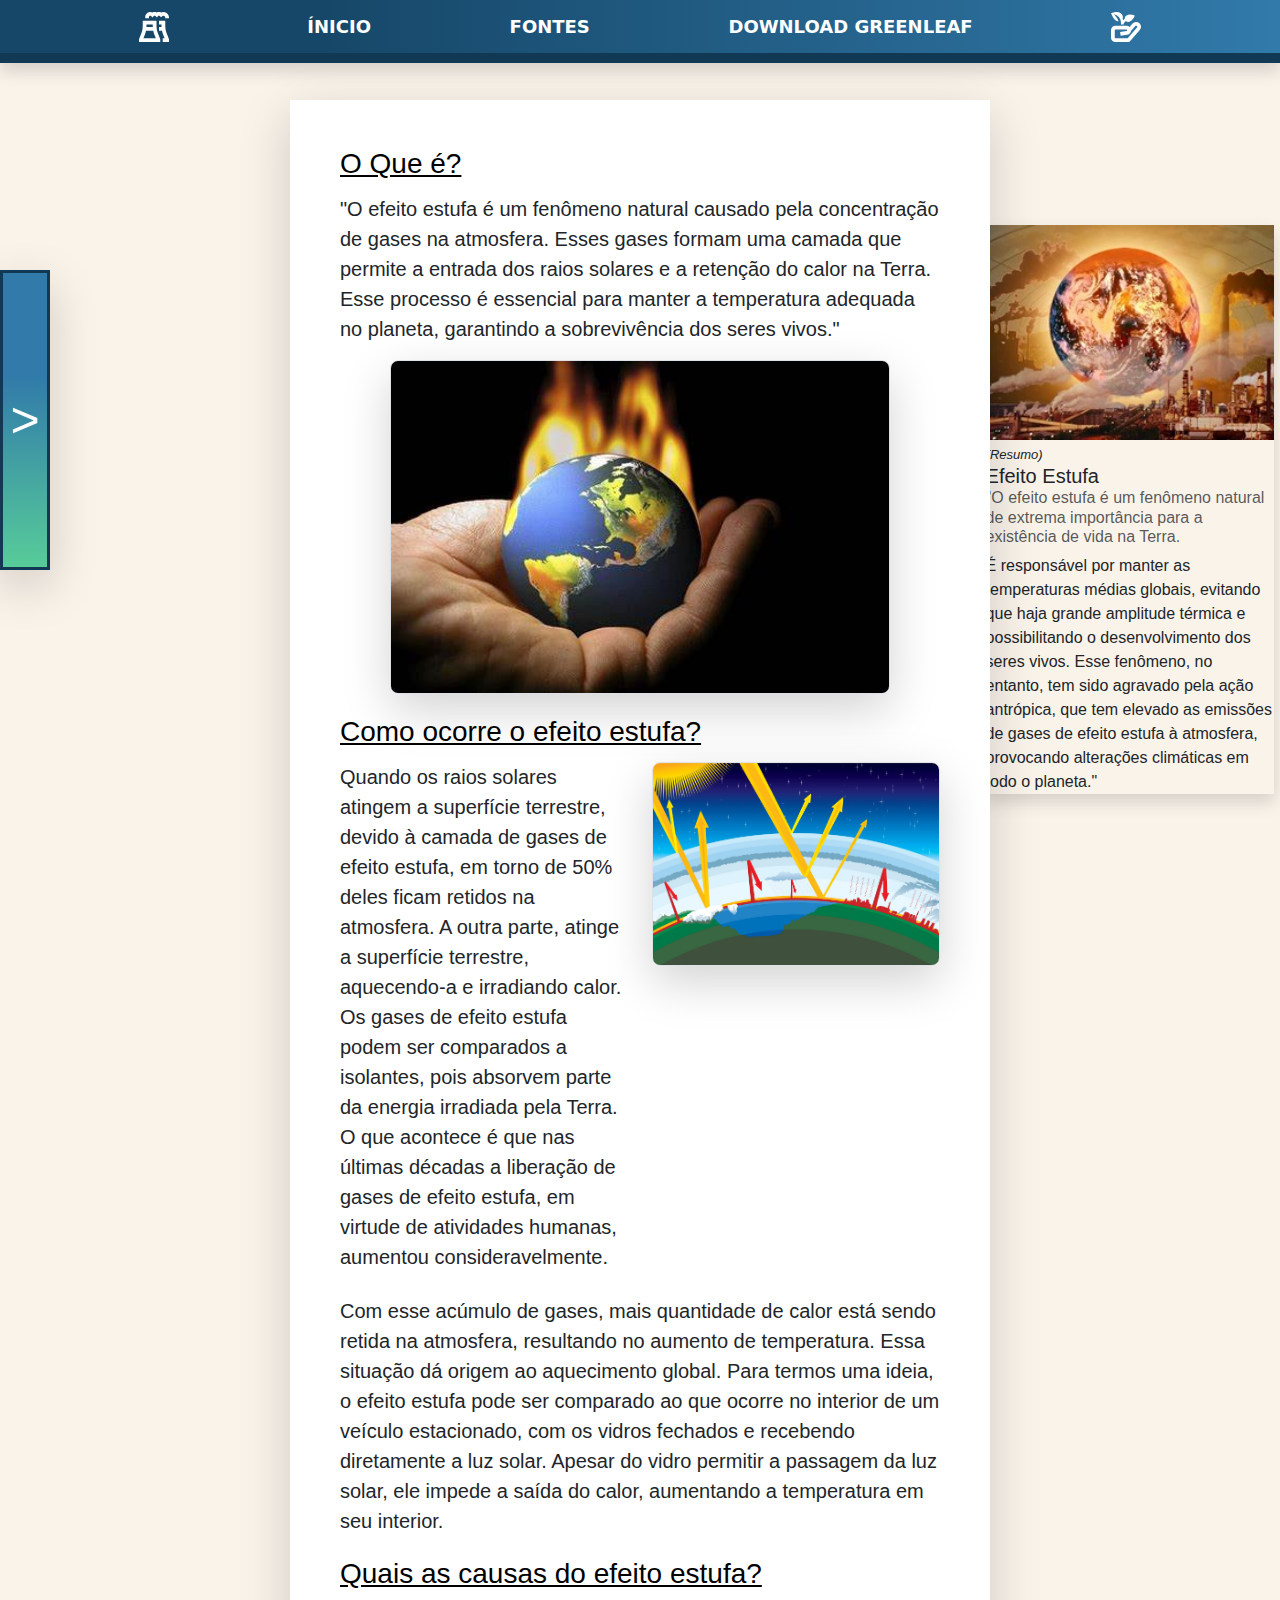
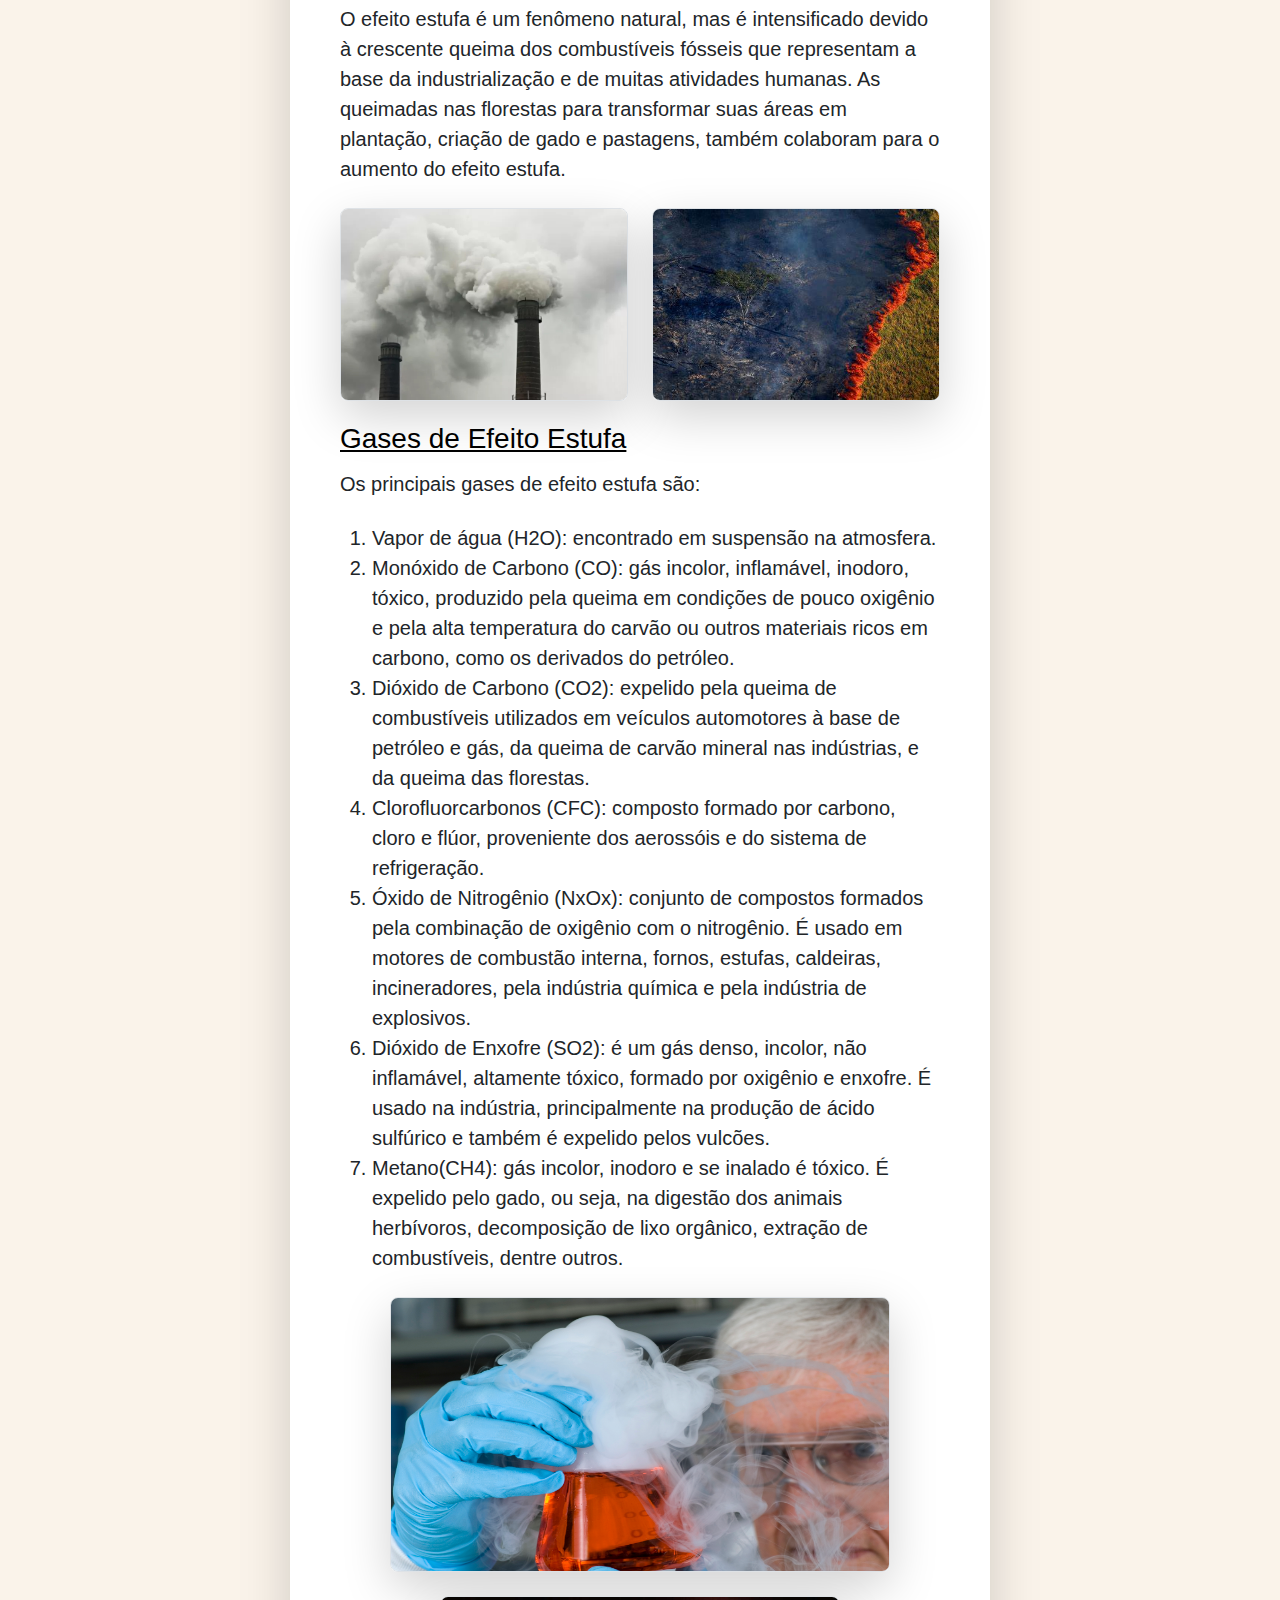
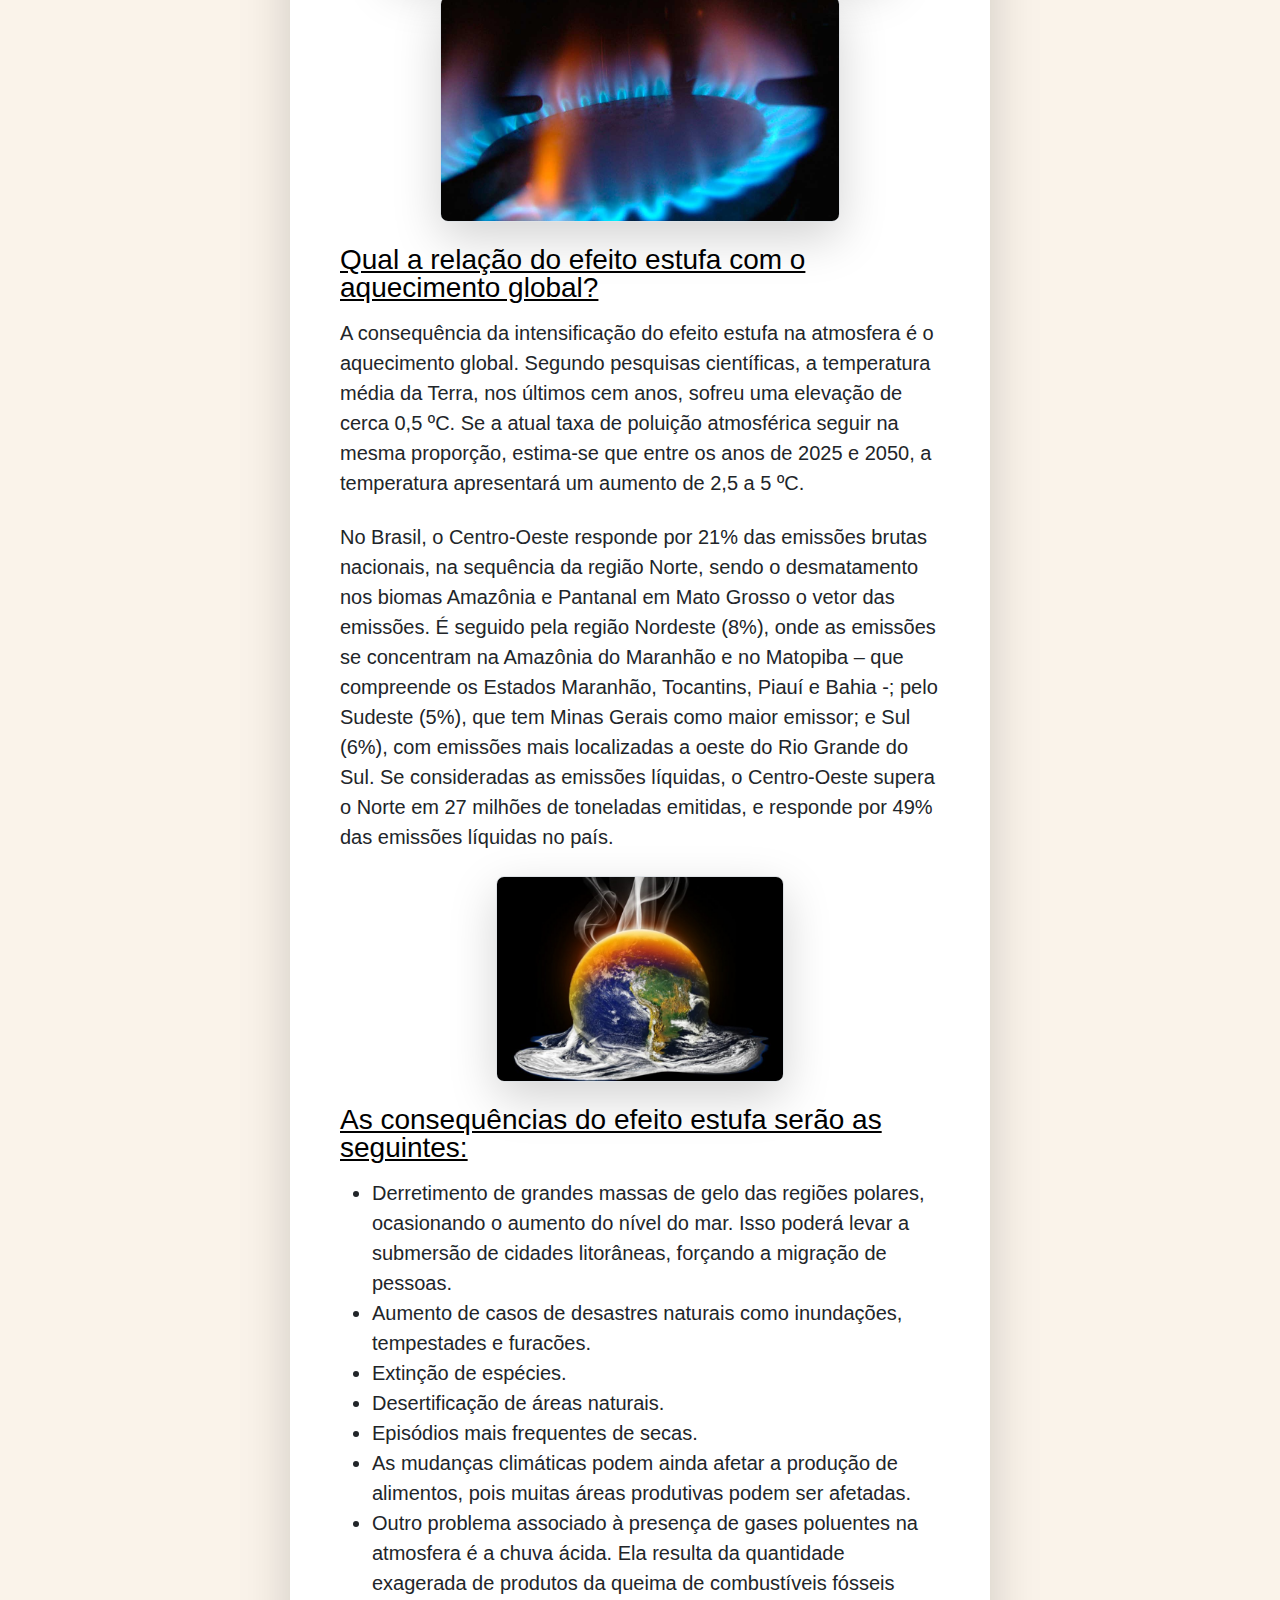
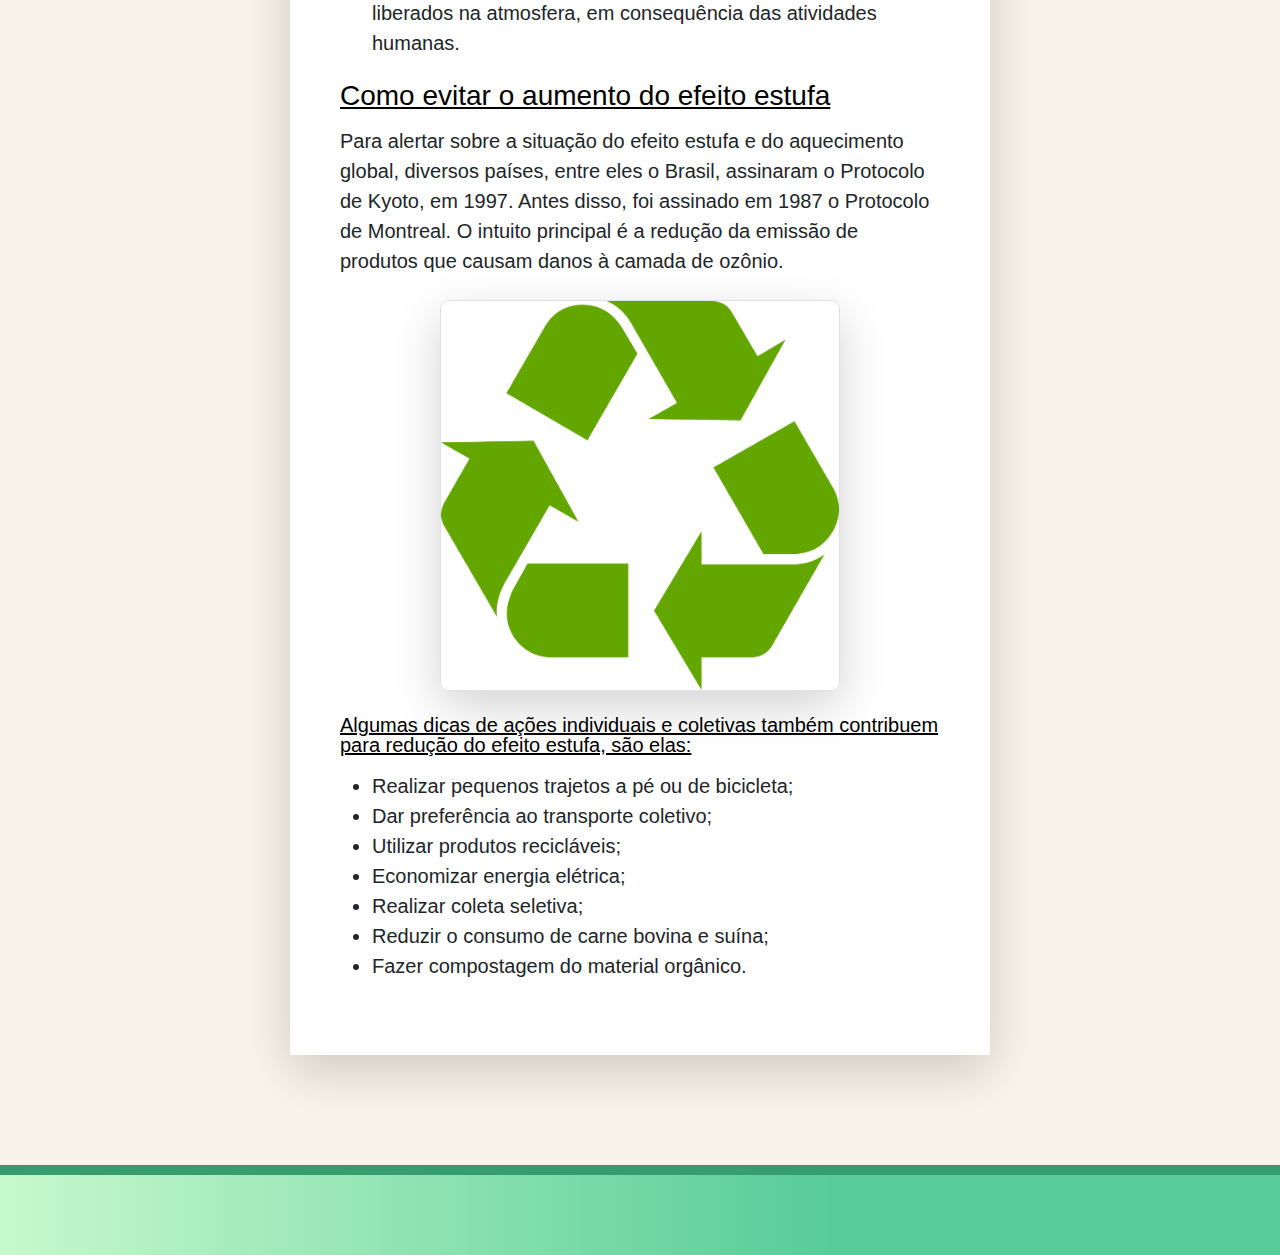
<file: paginas/pag.efeitoestufa.html>
<!DOCTYPE html>
<html lang="pt-br"><!-- usado para o navegador saber para quem recomendar o site -->
<head>
    <meta charset="utf-8"><!-- UTF-8: é o código para que o html reconheça os caractéres da língua portuguesa (Ç e outros que não existem em outras línguas) -->
    <meta name="viewport" content="width=device-width, initial-scale=1.0, shrink-to-fit=yes" ><!-- faz o site funcionar mesmo com tamanhos de telas diferentes -->
    <title>Efeito Estufa</title><!-- título do site(o que aparece em cima) -->
    <link href="../css/bootstrap-5.3.3-dist/css/bootstrap.min.css" rel="stylesheet"/> <!-- faz o arquivo boostrap ser usado -->
    <link href="../css/geral.css" rel="stylesheet"/><!-- faz o arquivo css ser usado -->

</head>
<body>
    <header class="barradeindex shadow"><!--(barra de cima do site), basicamente uma lista das opções -->
        <li class="itemindex"><a href="https://www.greenpeace.org/brasil/informe-se/justica-climatica/" class="itemindexicon" title="Clique para apoiar causas contra as EMISSÕES DE GASES no meio ambiente"><!-- (a href) basicamente usado para mandar pra um link específico -->
            <?xml version="1.0" encoding="UTF-8"?>
            <svg xmlns="http://www.w3.org/2000/svg" id="Layer_1" data-name="Layer 1" viewBox="0 0 24 24" width="30px" class="itemindexicon"><!-- código para desenhar o ícone -->
            <path fill="white" d="m14,11.419v-4.419H3v4.419c0,1.853-.349,3.665-1.037,5.386l-1.963,4.906v2.289h17v-2.289l-1.963-4.907c-.688-1.72-1.037-3.532-1.037-5.385Zm-8-1.419h5v1.419c0,
            .195.021.387.027.581h-5.055c.006-.194.027-.386.027-.581v-1.419Zm-2.484,11l1.232-3.081c.38-.951.664-1.928.872-2.919h5.761c.208.991.491,1.967.872,2.918l1.232,3.082H3.516Zm18.521-4.195l1.963,
            4.906v2.289h-5v-3h1.484l-1.232-3.082c-.38-.951-.664-1.927-.872-2.918h-2.38v-3h2.027c-.006-.194-.027-.386-.027-.581v-1.419h-2v-3h5v4.419c0,1.852.349,3.664,1.037,
            5.386Zm1.963-12.305v.5h-3v-.5c0-.827-.673-1.5-1.5-1.5-.408,0-.721.178-.911.327l-.992.779-.938-.845c-.133-.119-.354-.262-.659-.262-.262,0-.51.103-.698.288l-1.052,
            1.033-1.052-1.033c-.377-.371-1.019-.371-1.397,0l-1.051,1.033-1.051-1.033c-.189-.186-.437-.288-.699-.288-.551,0-1,.448-1,1v1h-3v-1C5,1.794,6.794,0,9,0c.615,0,1.211.14,1.75.402,1.078-.525,
            2.422-.525,3.5,0,1.057-.515,2.37-.532,3.448-.018.565-.254,1.175-.385,1.802-.385,2.481,0,4.5,2.019,4.5,4.5Z"/>
            </svg>
        </a></li>
        <li class="itemindex"><a href="../index.html" class="linkitemindex" title="Clique para voltar a página de ÍNICIO">ÍNICIO</a></li><!-- (a href) basicamente usado para mandar pra um link específico -->
        <li class="itemindex"><a href="fontes.html" class="linkitemindex" title="Página de Fontes">FONTES</a></li><!-- (a href) basicamente usado para mandar pra um link específico -->
        <li class="itemindex"><a href="pagapresentarcalculadora.html" class="linkitemindex" title="Página de Download da Calculadora">DOWNLOAD GREENLEAF</a></li><!-- (a href) basicamente usado para mandar pra um link específico -->
        <li class="itemindex"><a href="https://plantearvore.com.br" title="Clique para apoiar causas para a PLANTAÇÃO DE ÁRVORES no meio ambiente"><!-- (a href) basicamente usado para mandar pra um link específico -->
                <?xml version="1.0" encoding="UTF-8"?>
                <svg xmlns="http://www.w3.org/2000/svg" id="Layer_1" data-name="Layer 1" viewBox="0 0 24 24" width="30px" class="itemindexicon"><!-- código para desenhar o ícone -->
                <path fill="white" d="M22.732,9.013c-.767-.699-1.768-1.052-2.797-1.008-1.036,.048-1.992,.498-2.69,1.265l-2.438,2.679c-.646-.589-1.506-.949-2.448-.949H3.5c-1.93,0-3.5,1.57-3.5,3.5v6c0,1.93,1.57,3.5,3.5,3.5H14.681l8.334-9.532c1.41-1.58,
                1.283-4.027-.282-5.455Zm-1.966,3.469l-7.447,8.518H3.5c-.275,0-.5-.225-.5-.5v-6c0-.275,.225-.5,.5-.5H12.358c.354,0,.642,.288,.642,.643,0,.317-.236,.591-.551,.635l-5.161,.737,.424,2.971,5.161-.737c1.619-.231,2.876-1.53,
                3.094-3.116l3.497-3.842c.159-.175,.376-.277,.612-.288,.235-.011,.463,.071,.636,.229,.356,.325,.385,.881,.055,1.252ZM0,1.226S3.666-1.304,7.672,.905c1.533,.845,2.18,2.638,1.625,4.22,.171,.454,.305,.923,.403,1.388,.378-.402,
                .817-.771,1.317-1.087-.092-1.07,.429-2.144,1.427-2.702,3.161-1.768,6.557,.276,6.557,.276-.742,1.863-2.052,3.659-3.808,4.641-1.099,.615-2.424,.403-3.296-.416-1.306,.907-1.897,2.317-1.897,
                2.775h-2c0-1.582-.162-2.731-.399-3.594-.306-.831-1.184-2.095-1.2-2.107l.007-.009c-1.669-2.01-3.907-2.291-3.907-2.291,2.179,2.49,3,3.5,3.471,5.484-.605,.008-1.218-.121-1.784-.433C1.962,5.824,1,3,0,1.226Z"/>
                </svg>
        </a></li>
    </header>
    <main>

<!--    Index da Página de Conteúdo    -->
    <div class="boxindexpag"><!--div principal do indexpag-->
    <div class="containerindexpag"><!--alinha a div de baixo-->
        <div class="conteudoindexpag fechada shadow">
            <div class="textoindexpag textoescondido">
                <h3 class="mx-2">Efeito  Estufa</h3>
                <ul><!--lista de Âncoras do texto-->
                <li><a href="#oquee" class="text-light p-2 linkindexpagconteudo">O que é?</a></li><!-- (a href) nesse caso usado para ir a uma parte específica do texto -->
                <li><a href="#como" class="text-light p-2 linkindexpagconteudo">Como ocorre?</a></li><!-- (a href) nesse caso usado para ir a uma parte específica do texto -->
                <li><a href="#causas" class="text-light p-2 linkindexpagconteudo">Causas</a></li><!-- (a href) nesse caso usado para ir a uma parte específica do texto -->
                <li><a href="#gases" class="text-light p-2 linkindexpagconteudo">Gases</a></li><!-- (a href) nesse caso usado para ir a uma parte específica do texto -->
                <li><a href="#aquecimento" class="text-light p-2 linkindexpagconteudo">Aquecimento global</a></li><!-- nesse caso usado para ir a uma parte específica do texto -->
                <li><a href="#consequencias" class="text-light p-2 linkindexpagconteudo">Consequências</a></li><!-- nesse caso usado para ir a uma parte específica do texto -->
                <li><a href="#evitar" class="text-light p-2 linkindexpagconteudo">Como evitar?</a></li><!-- nesse caso usado para ir a uma parte específica do texto -->
            </ul>
            </div>
        </div>
            <div class="indexpagbutton shadow-lg" id="indexpagbutton"><div id="txtseta" class="setafechada">></div><!-- quando clicado mostrar a lista de âncoras -->
        </div>
    </div>
</div>


    <div class="textocontainer">
    <!-- Card da Página de Conteúdo -->
    
    <div class="cardimagem shadow" style="width:18rem; ">
        <img src="../imagens/efeito_estufa.jpg" class="card-img-top" alt="co2" title="imagem do card">
        <div class="card-body">
          <h5 class="card-title">
            <i style="font-size: 13px;">(Resumo)</i><br>
            Efeito Estufa</h5>
          <h6 class="card-subtitle mb-2 text-muted">"O efeito estufa é um fenômeno natural de extrema importância para a existência de vida na Terra. 
            </h6>
          <p class="card-text">É responsável por manter as temperaturas médias globais, evitando que haja grande amplitude térmica e possibilitando o desenvolvimento dos seres vivos.

            Esse fenômeno, no entanto, tem sido agravado pela ação antrópica, que tem elevado as emissões de gases de efeito estufa à atmosfera, provocando alterações climáticas em todo o planeta."
            </p>
        </div>
      </div>
    <!-- Parte de Texto da Página de Conteúdo -->

    <div class="caixatexto"> <!--alinha a div de baixo-->
            <div class="texto shadow-lg"> <!--texto da pág-->

                <h3 class="text-body-emphasis lh-1 mb-3 text-decoration-underline" id="oquee">O Que é?</h3>
                <p class="lead">"O efeito estufa é um fenômeno natural causado pela concentração de gases na atmosfera. Esses gases formam uma camada que permite a entrada dos raios solares e a retenção do calor na Terra.
                    Esse processo é essencial para manter a temperatura adequada no planeta, garantindo a sobrevivência dos seres vivos."</p>
                <img src="../imagens/planeta.jpg" width="500" height="200" class="mb-4 img-fluid border rounded-3 shadow-lg" alt="planeta">
                
                <h3 class="text-body-emphasis lh-1 mb-3 text-decoration-underline" id=como>Como ocorre o efeito estufa?</h3>
                <div class="row justify-content-center">
                    <p class="col-md-6 mb-4 lead">Quando os raios solares atingem a superfície terrestre, devido à camada de gases de efeito estufa, em torno de 50% deles ficam retidos na atmosfera. A outra parte, atinge a superfície terrestre, aquecendo-a e irradiando calor.
                        Os gases de efeito estufa podem ser comparados a isolantes, pois absorvem parte da energia irradiada pela Terra.
                        O que acontece é que nas últimas décadas a liberação de gases de efeito estufa, em virtude de atividades humanas, aumentou consideravelmente.
                    </p>
                        <div class="col-md-6">
                            <img src="../imagens/efeito estufa.jpg" class="img-fluid border rounded-3 shadow-lg mb-4" alt="efeito estufa" width="400" height="200" loading="lazy">
                        </div>
                    <p class="lead mb-4">Com esse acúmulo de gases, mais quantidade de calor está sendo retida na atmosfera, resultando no aumento de temperatura. Essa situação dá origem ao aquecimento global.
                            Para termos uma ideia, o efeito estufa pode ser comparado ao que ocorre no interior de um veículo estacionado, com os vidros fechados e recebendo diretamente a luz solar. Apesar do vidro permitir a passagem da luz solar, ele impede a saída do calor, aumentando a temperatura em seu interior.</p> 
                </div>
                
                <h3 class="text-body-emphasis lh-1 mb-3 text-decoration-underline" id="causas">Quais as causas do efeito estufa?</h3>
                <p class="lead mb-4">O efeito estufa é um fenômeno natural, mas é intensificado devido à crescente queima dos combustíveis fósseis que representam a base da industrialização e de muitas atividades humanas.
                    As queimadas nas florestas para transformar suas áreas em plantação, criação de gado e pastagens, também colaboram para o aumento do efeito estufa.</p>

                    <div class="row justify-content-center">
                        <div class="col-md-6">
                        <img src="../imagens/combustiveis-fósseis.jpg" class="img-fluid border rounded-3 shadow-lg mb-4" alt="combustfosseis" width="400" height="200" loading="lazy">
                        </div>
                        <div class="col-md-6">
                        <img src="../imagens/queimada.jpg" class="img-fluid border rounded-3 shadow-lg mb-4" alt="queimada" width="400" height="200" loading="lazy">
                        </div>
                    </div>

                <h3 class="text-body-emphasis lh-1 mb-3 text-decoration-underline" id="gases">Gases de Efeito Estufa</h3>
                <p class="lead mb-4">Os principais gases de efeito estufa são:</p>
                <div>
                    
                    <ol class="lead mb-4"><!--lista-->
                        <li>Vapor de água (H2O): encontrado em suspensão na atmosfera.</li>
                        <li>Monóxido de Carbono (CO): gás incolor, inflamável, inodoro, tóxico, produzido pela queima em condições de pouco oxigênio e pela alta temperatura do carvão ou outros materiais ricos em carbono, como os derivados do petróleo.</li>
                        <li>Dióxido de Carbono (CO2): expelido pela queima de combustíveis utilizados em veículos automotores à base de petróleo e gás, da queima de carvão mineral nas indústrias, e da queima das florestas.</li>
                        <li>Clorofluorcarbonos (CFC): composto formado por carbono, cloro e flúor, proveniente dos aerossóis e do sistema de refrigeração.</li>
                        <li>Óxido de Nitrogênio (NxOx): conjunto de compostos formados pela combinação de oxigênio com o nitrogênio. É usado em motores de combustão interna, fornos, estufas, caldeiras, incineradores, pela indústria química e pela indústria de explosivos.</li>
                        <li>Dióxido de Enxofre (SO2): é um gás denso, incolor, não inflamável, altamente tóxico, formado por oxigênio e enxofre. É usado na indústria, principalmente na produção de ácido sulfúrico e também é expelido pelos vulcões.</li>
                        <li>Metano(CH4): gás incolor, inodoro e se inalado é tóxico. É expelido pelo gado, ou seja, na digestão dos animais herbívoros, decomposição de lixo orgânico, extração de combustíveis, dentre outros.</li>
                    </ol>
                    <img src="../imagens/gas.jpg" class=" border rounded-3 shadow-lg mb-4" alt="gas" width="500" height="275" loading="lazy">
                    <img src="../imagens/metano.jpg" class="img-fluid border rounded-3 shadow-lg mb-4" alt="metano" width="400" height="200" loading="lazy">
                </div>
                <h3 class="text-body-emphasis lh-1 mb-3 text-decoration-underline" id="aquecimento">Qual a relação do efeito estufa com o aquecimento global?</h3>
                <p class="lead mb-4">A consequência da intensificação do efeito estufa na atmosfera é o aquecimento global.
                    Segundo pesquisas científicas, a temperatura média da Terra, nos últimos cem anos, sofreu uma elevação de cerca 0,5 ºC. Se a atual taxa de poluição atmosférica seguir na mesma proporção, estima-se que entre os anos de 2025 e 2050, a temperatura apresentará um aumento de 2,5 a 5 ºC.</p>
                <p class="lead mb-4">No Brasil, o Centro-Oeste responde por 21% das emissões brutas nacionais, na sequência da região Norte, sendo o desmatamento nos biomas Amazônia e Pantanal em Mato Grosso o vetor das emissões. É seguido pela região Nordeste (8%), onde as emissões se concentram na Amazônia do Maranhão e no Matopiba – que compreende os Estados Maranhão, Tocantins, Piauí e Bahia -; pelo Sudeste (5%), que tem Minas Gerais como maior emissor; e Sul (6%), com emissões mais localizadas a oeste do Rio Grande do Sul.
                    Se consideradas as emissões líquidas, o Centro-Oeste supera o Norte em 27 milhões de toneladas emitidas, e responde por 49% das emissões líquidas no país.</p>

                <div class="row justify-content-center">
                    <div class="col-md-6">
                        <img src="../imagens/aquecimento global.jpg" class="img-fluid border rounded-3 shadow-lg mb-4" alt="aquecimento" width="400" height="200" loading="lazy">
                </div>
                <h3 class="text-body-emphasis lh-1 mb-3 text-decoration-underline" id="consequencias">As consequências do efeito estufa serão as seguintes:</h3>
                <div>
                    
                <ul class="lead mb-4"><!--lista-->
                    <li>Derretimento de grandes massas de gelo das regiões polares, ocasionando o aumento do nível do mar. Isso poderá levar a submersão de cidades litorâneas, forçando a migração de pessoas.</li>
                    <li>Aumento de casos de desastres naturais como inundações, tempestades e furacões.</li>
                    <li>Extinção de espécies.</li>
                    <li>Desertificação de áreas naturais.</li>
                    <li>Episódios mais frequentes de secas.</li>
                    <li>As mudanças climáticas podem ainda afetar a produção de alimentos, pois muitas áreas produtivas podem ser afetadas.</li>
                    <li>Outro problema associado à presença de gases poluentes na atmosfera é a chuva ácida. Ela resulta da quantidade exagerada de produtos da queima de combustíveis fósseis liberados na atmosfera, em consequência das atividades humanas.</li>
                </ul>
                <h3 class="text-body-emphasis lh-1 mb-3 text-decoration-underline" id="evitar">Como evitar o aumento do efeito estufa</h3>
                <p class="lead mb-4">Para alertar sobre a situação do efeito estufa e do aquecimento global, diversos países, entre eles o Brasil, assinaram o Protocolo de Kyoto, em 1997.
                    Antes disso, foi assinado em 1987 o Protocolo de Montreal. O intuito principal é a redução da emissão de produtos que causam danos à camada de ozônio.</p>
                <img src="../imagens/reciclagem.png" width="400" height="200" class="mb-4 img-fluid border rounded-3 shadow-lg" alt="reciclagem">
                <div>
                    <h5 class="text-body-emphasis lh-1 mb-3 text-decoration-underline" id="usos">Algumas dicas de ações individuais e coletivas também contribuem para redução do efeito estufa, são elas:</h5>
                    <ul class="lead mb-4"><!--lista-->
                        <li>Realizar pequenos trajetos a pé ou de bicicleta;</li>
                        <li>Dar preferência ao transporte coletivo;</li>
                        <li>Utilizar produtos recicláveis;</li>
                        <li>Economizar energia elétrica;</li>
                        <li>Realizar coleta seletiva;</li>
                        <li>Reduzir o consumo de carne bovina e suína;</li>
                        <li>Fazer compostagem do material orgânico.</li>
                    </ul>
                </div>
                </div>
        </div>
    </div>   
</div>
</div>    
    <footer class="rodape"></footer> <!-- é usado para marcar a área inferior, ou rodapé, do conteúdo geral do documento ou do conteúdo de uma seção específica-->
</main>


    
    
    <!--javascript que cuida das animações da página-->
    <script>
        const element = document.querySelector('.indexpagbutton');
        const conteudo = document.querySelector('.conteudoindexpag')
        
        const txtconteudo = document.querySelector('.textoindexpag')

    element.addEventListener('click', function() {
        
        conteudo.classList.toggle("fechada")
        setTimeout((function() {
            txtconteudo.classList.toggle("textoescondido")
        }), 300)  
    })

element.addEventListener('click', function() {
  // Adiciona a classe 'clicked' ao elemento quando ele é clicado
  this.classList.add('animationclicked')
  // Remove a classe 'clicked' após 300ms (para permitir a animação)
  setTimeout(() => {
    this.classList.remove('animationclicked');
  }, 200);
});
    </script>
    <script
            src="https://cdn.jsdelivr.net/npm/@popperjs/core@2.11.8/dist/umd/popper.min.js"
            integrity="sha384-I7E8VVD/ismYTF4hNIPjVp/Zjvgyol6VFvRkX/vR+Vc4jQkC+hVqc2pM8ODewa9r"
            crossorigin="anonymous"
        ></script><!--ativa o boostrap-->

        <script
        src="/css/bootstrap-5.3.3-dist/js/bootstrap.min.js"
        ></script><!--ativa o boostrap-->
</body> 
</html>
</file>
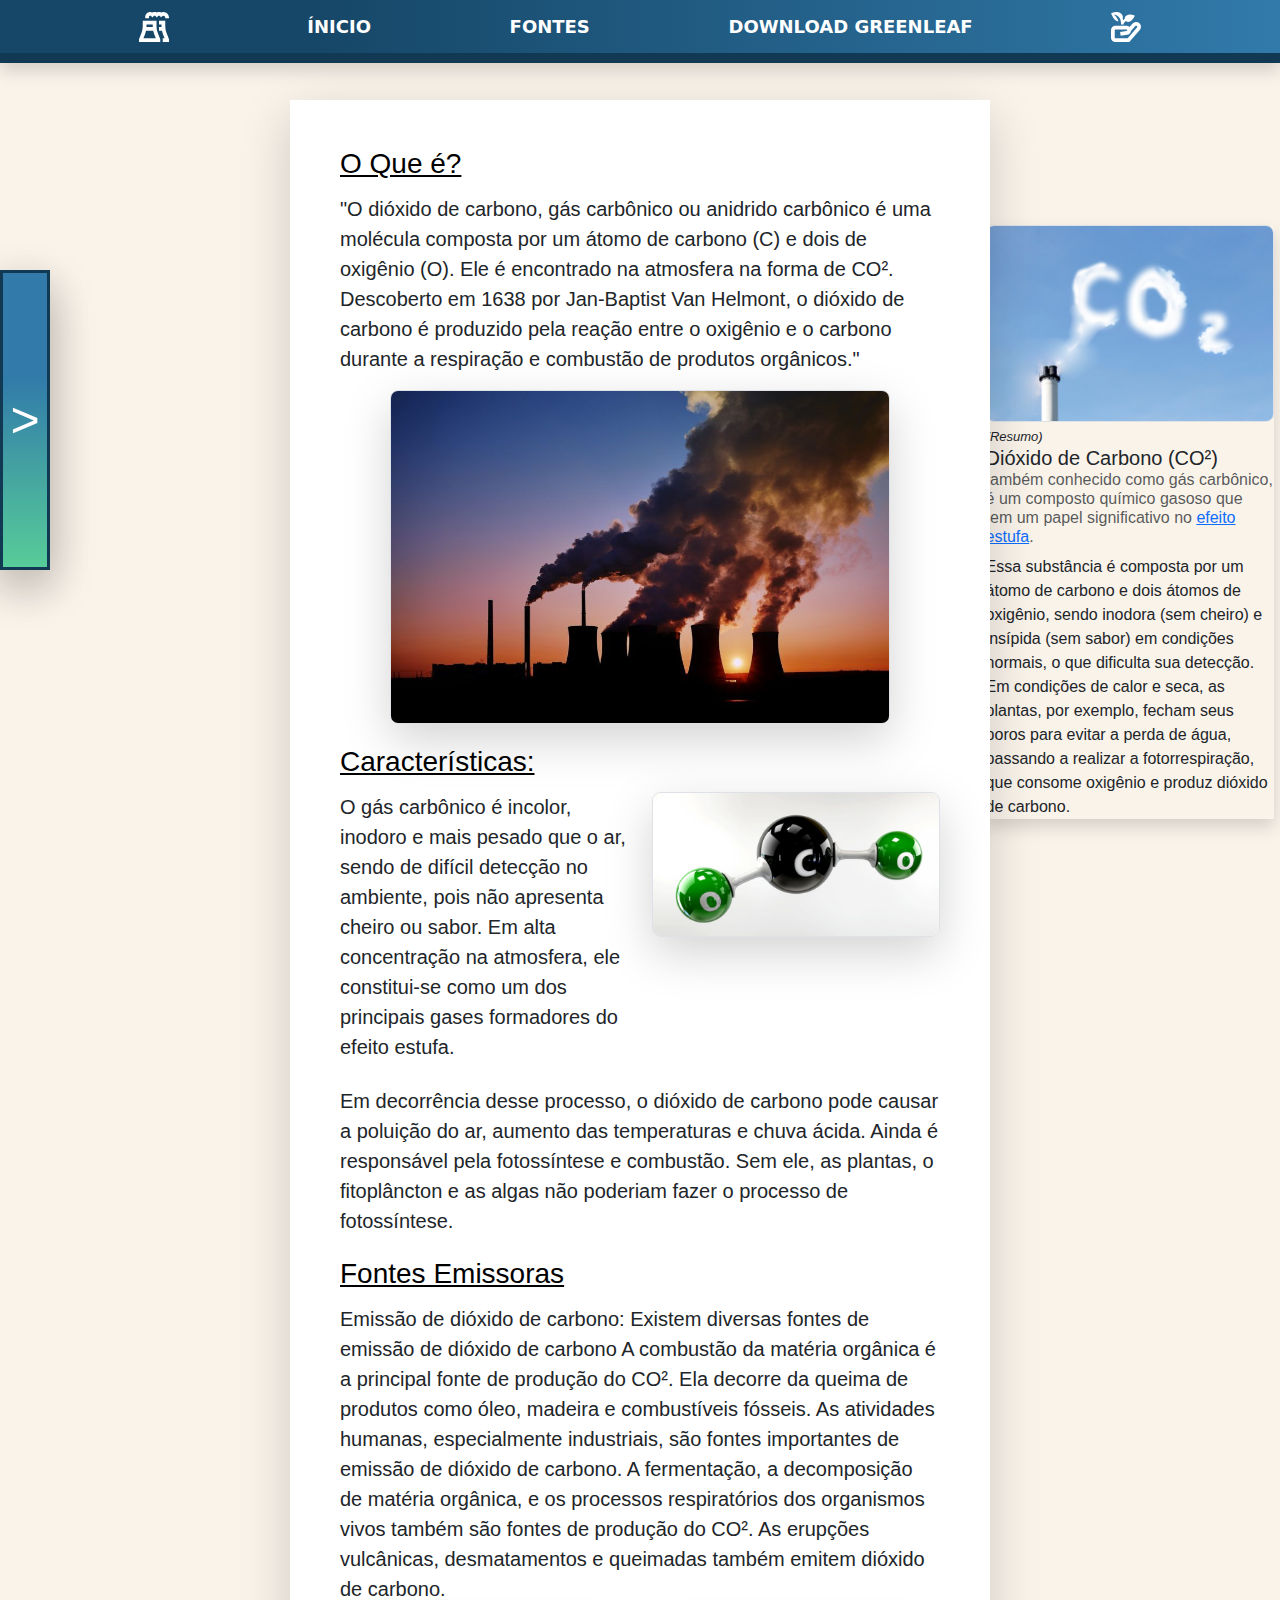
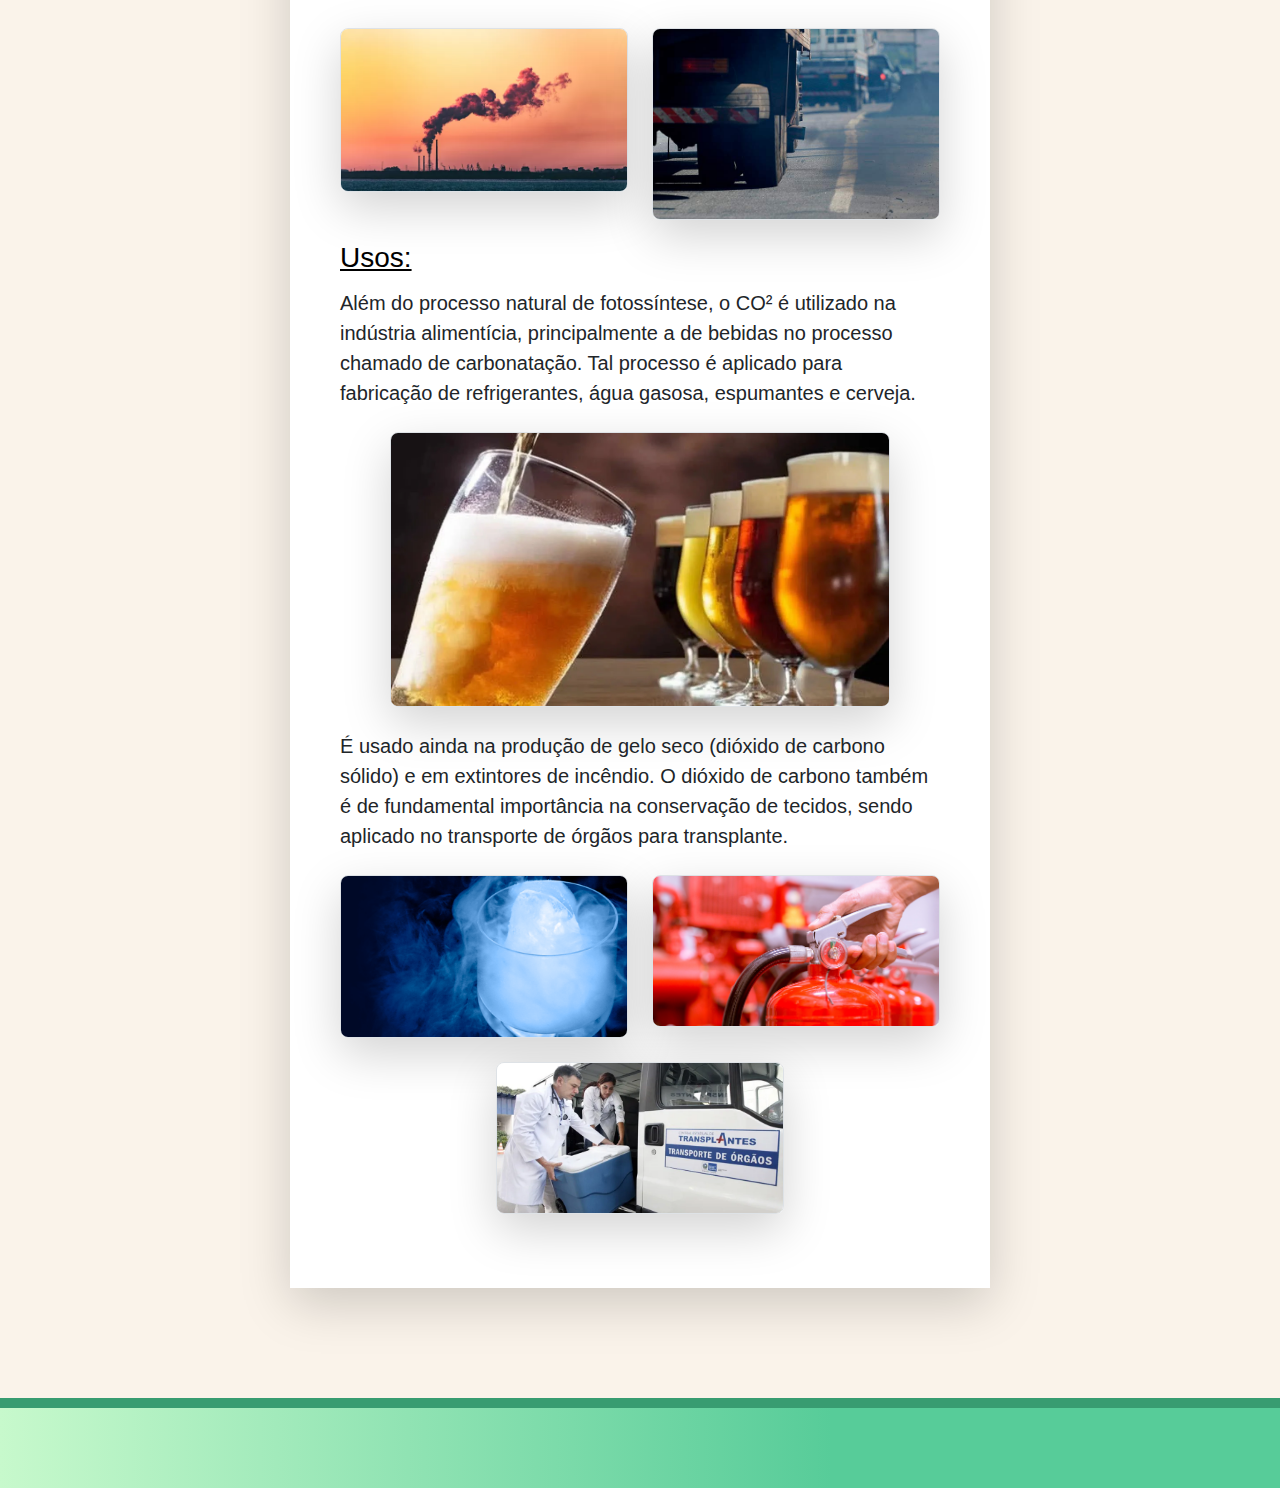
<file: paginas/pag.gasesco2.html>
<!DOCTYPE html>
<html lang="pt-br"><!-- usado para o navegador saber para quem recomendar o site -->
<head>
    <meta charset="utf-8"><!-- UTF-8: é o código para que o html reconheça os caractéres da língua portuguesa (Ç e outros que não existem em outras línguas) -->
    <meta name="viewport" content="width=device-width, initial-scale=1.0, shrink-to-fit=yes" ><!-- faz o site funcionar mesmo com tamanhos de telas diferentes -->
    <title>Gases CO²</title><!-- título do site(o que aparece em cima) -->
    <link href="../css/bootstrap-5.3.3-dist/css/bootstrap.min.css" rel="stylesheet"/> <!-- faz o arquivo boostrap ser usado -->
    <link href="../css/geral.css" rel="stylesheet"/><!-- faz o arquivo css ser usado -->
</head>
<body class="gasesco2">
    <header class="barradeindex shadow"><!--(barra de cima do site), basicamente uma lista das opções -->
        <li class="itemindex"><a href="https://www.greenpeace.org/brasil/informe-se/justica-climatica/" class="itemindexicon" title="Clique para apoiar causas contra as EMISSÕES DE GASES no meio ambiente"><!-- (a href) basicamente usado para mandar pra um link específico -->
            <?xml version="1.0" encoding="UTF-8"?>
            <svg xmlns="http://www.w3.org/2000/svg" id="Layer_1" data-name="Layer 1" viewBox="0 0 24 24" width="30px" class="itemindexicon"><!-- código para desenhar o ícone -->
            <path fill="white" d="m14,11.419v-4.419H3v4.419c0,1.853-.349,3.665-1.037,5.386l-1.963,4.906v2.289h17v-2.289l-1.963-4.907c-.688-1.72-1.037-3.532-1.037-5.385Zm-8-1.419h5v1.419c0,
            .195.021.387.027.581h-5.055c.006-.194.027-.386.027-.581v-1.419Zm-2.484,11l1.232-3.081c.38-.951.664-1.928.872-2.919h5.761c.208.991.491,1.967.872,2.918l1.232,3.082H3.516Zm18.521-4.195l1.963,
            4.906v2.289h-5v-3h1.484l-1.232-3.082c-.38-.951-.664-1.927-.872-2.918h-2.38v-3h2.027c-.006-.194-.027-.386-.027-.581v-1.419h-2v-3h5v4.419c0,1.852.349,3.664,1.037,
            5.386Zm1.963-12.305v.5h-3v-.5c0-.827-.673-1.5-1.5-1.5-.408,0-.721.178-.911.327l-.992.779-.938-.845c-.133-.119-.354-.262-.659-.262-.262,0-.51.103-.698.288l-1.052,
            1.033-1.052-1.033c-.377-.371-1.019-.371-1.397,0l-1.051,1.033-1.051-1.033c-.189-.186-.437-.288-.699-.288-.551,0-1,.448-1,1v1h-3v-1C5,1.794,6.794,0,9,0c.615,0,1.211.14,1.75.402,1.078-.525,
            2.422-.525,3.5,0,1.057-.515,2.37-.532,3.448-.018.565-.254,1.175-.385,1.802-.385,2.481,0,4.5,2.019,4.5,4.5Z"/>
            </svg>
        </a></li>
        <li class="itemindex"><a href="../indexaps.html" class="linkitemindex" title="Clique para voltar a página de ÍNICIO">ÍNICIO</a></li><!-- (a href) basicamente usado para mandar pra um link específico -->
        <li class="itemindex"><a href="fontes.html" class="linkitemindex" title="Página de Fontes">FONTES</a></li><!-- (a href) basicamente usado para mandar pra um link específico -->
        <li class="itemindex"><a href="pagapresentarcalculadora.html" class="linkitemindex" title="Página de Download da Calculadora">DOWNLOAD GREENLEAF</a></li><!-- (a href) basicamente usado para mandar pra um link específico -->
        <li class="itemindex"><a href="https://plantearvore.com.br" title="Clique para apoiar causas para a PLANTAÇÃO DE ÁRVORES no meio ambiente"><!-- (a href) basicamente usado para mandar pra um link específico -->
                <?xml version="1.0" encoding="UTF-8"?>
                <svg xmlns="http://www.w3.org/2000/svg" id="Layer_1" data-name="Layer 1" viewBox="0 0 24 24" width="30px" class="itemindexicon"><!-- código para desenhar o ícone -->
                <path fill="white" d="M22.732,9.013c-.767-.699-1.768-1.052-2.797-1.008-1.036,.048-1.992,.498-2.69,1.265l-2.438,2.679c-.646-.589-1.506-.949-2.448-.949H3.5c-1.93,0-3.5,1.57-3.5,3.5v6c0,1.93,1.57,3.5,3.5,3.5H14.681l8.334-9.532c1.41-1.58,
                1.283-4.027-.282-5.455Zm-1.966,3.469l-7.447,8.518H3.5c-.275,0-.5-.225-.5-.5v-6c0-.275,.225-.5,.5-.5H12.358c.354,0,.642,.288,.642,.643,0,.317-.236,.591-.551,.635l-5.161,.737,.424,2.971,5.161-.737c1.619-.231,2.876-1.53,
                3.094-3.116l3.497-3.842c.159-.175,.376-.277,.612-.288,.235-.011,.463,.071,.636,.229,.356,.325,.385,.881,.055,1.252ZM0,1.226S3.666-1.304,7.672,.905c1.533,.845,2.18,2.638,1.625,4.22,.171,.454,.305,.923,.403,1.388,.378-.402,
                .817-.771,1.317-1.087-.092-1.07,.429-2.144,1.427-2.702,3.161-1.768,6.557,.276,6.557,.276-.742,1.863-2.052,3.659-3.808,4.641-1.099,.615-2.424,.403-3.296-.416-1.306,.907-1.897,2.317-1.897,
                2.775h-2c0-1.582-.162-2.731-.399-3.594-.306-.831-1.184-2.095-1.2-2.107l.007-.009c-1.669-2.01-3.907-2.291-3.907-2.291,2.179,2.49,3,3.5,3.471,5.484-.605,.008-1.218-.121-1.784-.433C1.962,5.824,1,3,0,1.226Z"/>
                </svg>
        </a></li>
    </header>
    <main class="gasesco2">

<!--    Index da Página de Conteúdo    -->
 <div class="boxindexpag"><!--div principal do indexpag-->
    <div class="containerindexpag shadow-lg"><!--alinha a div de baixo-->
        <div class="conteudoindexpag fechada shadow">
            <div class="textoindexpag textoescondido">
                <h3 class="mx-2">Gases CO²</h3>
                <ol><!--lista de Âncoras do texto-->
                <li><a href="#oquee" class="text-light p-2 linkindexpagconteudo">O que é?</a></li><!-- (a href) nesse caso usado para ir a uma parte específica do texto -->
                <li><a href="#caracteristicas" class="text-light p-2 linkindexpagconteudo">Características</a></li><!-- (a href) nesse caso usado para ir a uma parte específica do texto -->
                <li><a href="#fontesemissoras" class="text-light p-2 linkindexpagconteudo">Fontes Emissoras</a></li><!-- (a href) nesse caso usado para ir a uma parte específica do texto -->
                <li><a href="#usos" class="text-light p-2 linkindexpagconteudo">Usos</a></li><!-- (a href) nesse caso usado para ir a uma parte específica do texto -->
            </ol>
            </div>
        </div>
    <div class="indexpagbutton shadow-lg" id="indexpagbutton"><div id="txtseta" class="setafechada">></div></div></div><!-- quando clicado mostrar a lista de âncoras -->
</div>

    <!-- Parte de Texto da Página de Conteúdo -->
    
    <!-- Card da Página de Conteúdo -->

    <div class="textocontainer">
        <div class="cardimagem shadow" style="width:18rem; ">
        <img src="../imagens/co2.jpg" class="card-img-top border rounded-3" alt="co2" title="imagem do card">
        <div class="card-body">
          <h5 class="card-title">
            <i style="font-size: 13px;">(Resumo)</i><br>
            Dióxido de Carbono (CO²)
</h5>
          <h6 class="card-subtitle mb-2 text-muted">também conhecido como gás carbônico, é um composto químico gasoso que tem um papel significativo no <a href="pag.efeitoestufa.html" title="Página sobre Efeito Estufa">efeito estufa</a>.

          </h6>
          <p class="card-text">Essa substância é composta por um átomo de carbono e dois átomos de oxigênio, sendo inodora (sem cheiro) e insípida (sem sabor) em condições normais, o que dificulta sua detecção.
            Em condições de calor e seca, as plantas, por exemplo, fecham seus poros para evitar a perda de água, passando a realizar a fotorrespiração, que consome oxigênio e produz dióxido de carbono.</p>
        </div>
    </div>



        <div class="caixatexto "> <!--alinha a div de baixo-->
            <div class="texto shadow-lg"> <!--texto da pág-->

                <h3 class="text-body-emphasis lh-1 mb-3 text-decoration-underline" id="oquee">O Que é?</h3>
                <p class="lead">"O dióxido de carbono, gás carbônico ou anidrido carbônico é uma molécula composta por um átomo de carbono (C) e dois de oxigênio (O).
                Ele é encontrado na atmosfera na forma de CO².
                Descoberto em 1638 por Jan-Baptist Van Helmont, o dióxido de carbono é produzido pela reação entre o oxigênio e o carbono durante a respiração e combustão de produtos orgânicos."</p>
                <img src="../imagens/usinas.jpg" width="500" height="200" class="mb-4 img-fluid border rounded-3 shadow-lg">
                
                <h3 class="text-body-emphasis lh-1 mb-3 text-decoration-underline" id=caracteristicas>Características:</h3>
                <div class="row justify-content-center">
                <p class="col-md-6 mb-4 lead">O gás carbônico é incolor, inodoro e mais pesado que o ar, sendo de difícil detecção no ambiente, pois não apresenta cheiro ou sabor.
                    Em alta concentração na atmosfera, ele constitui-se como um dos principais gases formadores do efeito estufa.</p>
                        <div class="col-md-6">
                            <img src="../imagens/caracco2.jpg" class="img-fluid border rounded-3 shadow-lg mb-4" alt="características co2" width="400" height="200" loading="lazy">
                        </div>
                    <p class="lead mb-4">Em decorrência desse processo, o dióxido de carbono pode causar a poluição do ar, aumento das temperaturas e chuva ácida.
                        Ainda é responsável pela fotossíntese e combustão. Sem ele, as plantas, o fitoplâncton e as algas não poderiam fazer o processo de fotossíntese.</p> 
                </div>
                
                <h3 class="text-body-emphasis lh-1 mb-3 text-decoration-underline" id="fontesemissoras">Fontes Emissoras</h3>
                <p class="lead mb-4">Emissão de dióxido de carbono:
                    Existem diversas fontes de emissão de dióxido de carbono
                    A combustão da matéria orgânica é a principal fonte de produção do CO². Ela decorre da queima de produtos como óleo, madeira e combustíveis fósseis.
                    As atividades humanas, especialmente industriais, são fontes importantes de emissão de dióxido de carbono.
                    A fermentação, a decomposição de matéria orgânica, e os processos respiratórios dos organismos vivos também são fontes de produção do CO².
                    As erupções vulcânicas, desmatamentos e queimadas também emitem dióxido de carbono.</p>

                    <div class="row justify-content-center">
                        <div class="col-md-6">
                          <img src="../imagens/gases.png" class="img-fluid border rounded-3 shadow-lg mb-4" alt="fabricafumaça" width="400" height="200" loading="lazy">
                        </div>
                        <div class="col-md-6">
                          <img src="../imagens/carrofumaça.jpg" class="img-fluid border rounded-3 shadow-lg mb-4" alt="carrofumaça" width="400" height="200" loading="lazy">
                        </div>
                    </div>

                <h3 class="text-body-emphasis lh-1 mb-3 text-decoration-underline" id="usos">Usos:</h3>
                <p class="lead mb-4">Além do processo natural de fotossíntese, o CO² é utilizado na indústria alimentícia, principalmente a de bebidas no processo chamado de carbonatação.
                Tal processo é aplicado para fabricação de refrigerantes, água gasosa, espumantes e cerveja.</p>
                <div>
                    <img src="../imagens/cerveja.jpg" class=" border rounded-3 shadow-lg mb-4" alt="cerveja" width="500" height="275" loading="lazy">
                  </div>
                <p class="lead mb-4">É usado ainda na produção de gelo seco (dióxido de carbono sólido) e em extintores de incêndio.
                O dióxido de carbono também é de fundamental importância na conservação de tecidos, sendo aplicado no transporte de órgãos para transplante.
                </p>
                <div class="row justify-content-center">
                    <div class="col-md-6">
                      <img src="../imagens/geloseco.png" class="img-fluid border rounded-3 shadow-lg mb-4" alt="geloseco" width="400" height="200" loading="lazy">
                    </div>
                    <div class="col-md-6">
                      <img src="../imagens/extintor.jpg" class="img-fluid border rounded-3 shadow-lg mb-4" alt="extintor" width="400" height="200" loading="lazy">
                    </div>
                    <div class="col-md-6">
                        <img src="../imagens/transplante.jpg" class="img-fluid border rounded-3 shadow-lg mb-4" alt="transplante de órgãos" width="400" height="200" loading="lazy">
                    </div>
                </div> 
            </div>
        </div>
    </div>
  <footer class="rodape"></footer><!-- é usado para marcar a área inferior, ou rodapé, do conteúdo geral do documento ou do conteúdo de uma seção específica-->
</main>

   <!-- Rodapé da Página de Conteúdo -->
    
    
    
    <!--javascript que cuida das animações da página-->
    <script>
        const element = document.querySelector('.indexpagbutton');
        const conteudo = document.querySelector('.conteudoindexpag')
        
        const txtconteudo = document.querySelector('.textoindexpag')

    element.addEventListener('click', function() {
        
        conteudo.classList.toggle("fechada")
        setTimeout((function() {
            txtconteudo.classList.toggle("textoescondido")
        }), 300)  
    })

element.addEventListener('click', function() {
  // Adiciona a classe 'clicked' ao elemento quando ele é clicado
  this.classList.add('animationclicked')
  // Remove a classe 'clicked' após 300ms (para permitir a animação)
  setTimeout(() => {
    this.classList.remove('animationclicked');
  }, 200);
});
    </script>

    <script
            src="https://cdn.jsdelivr.net/npm/@popperjs/core@2.11.8/dist/umd/popper.min.js"
            integrity="sha384-I7E8VVD/ismYTF4hNIPjVp/Zjvgyol6VFvRkX/vR+Vc4jQkC+hVqc2pM8ODewa9r"
            crossorigin="anonymous"
        ></script>

        <script
        src="/css/bootstrap-5.3.3-dist/js/bootstrap.min.js"
        ></script>
</body> 
</html>
</file>
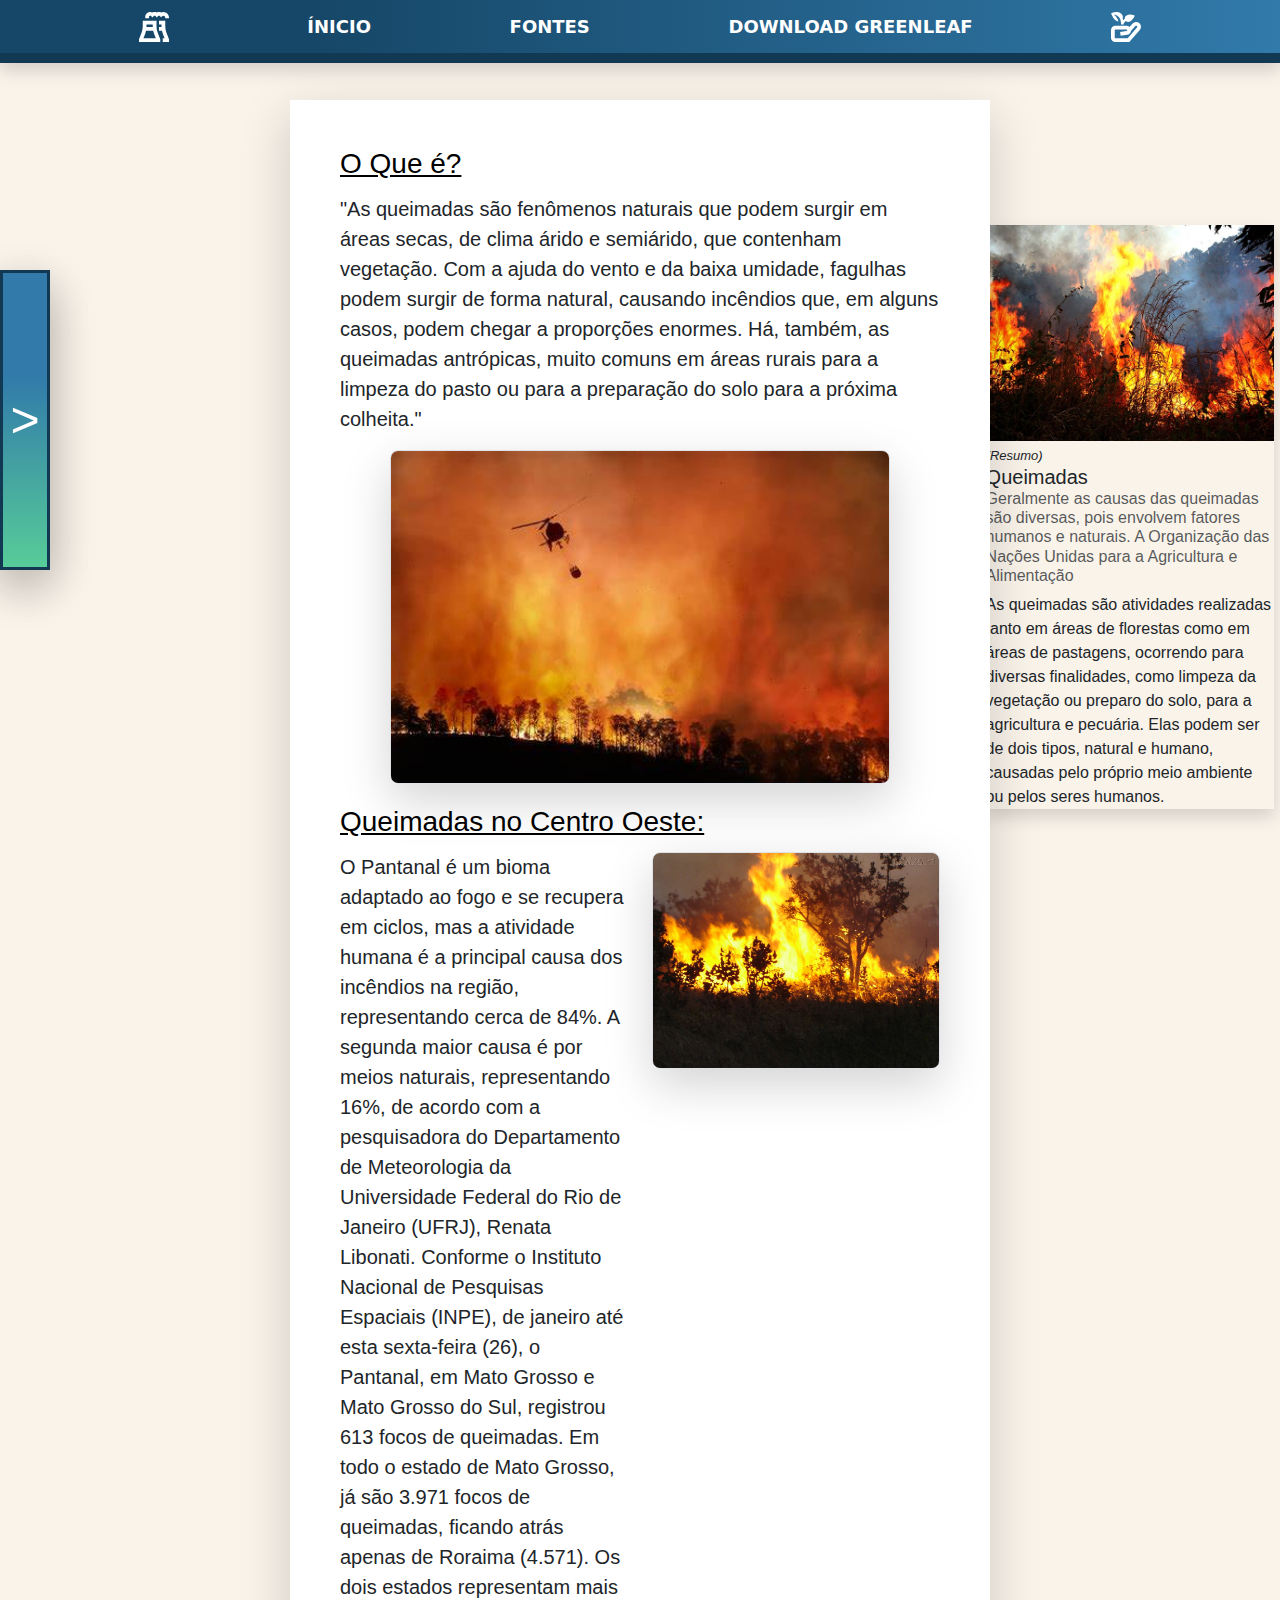
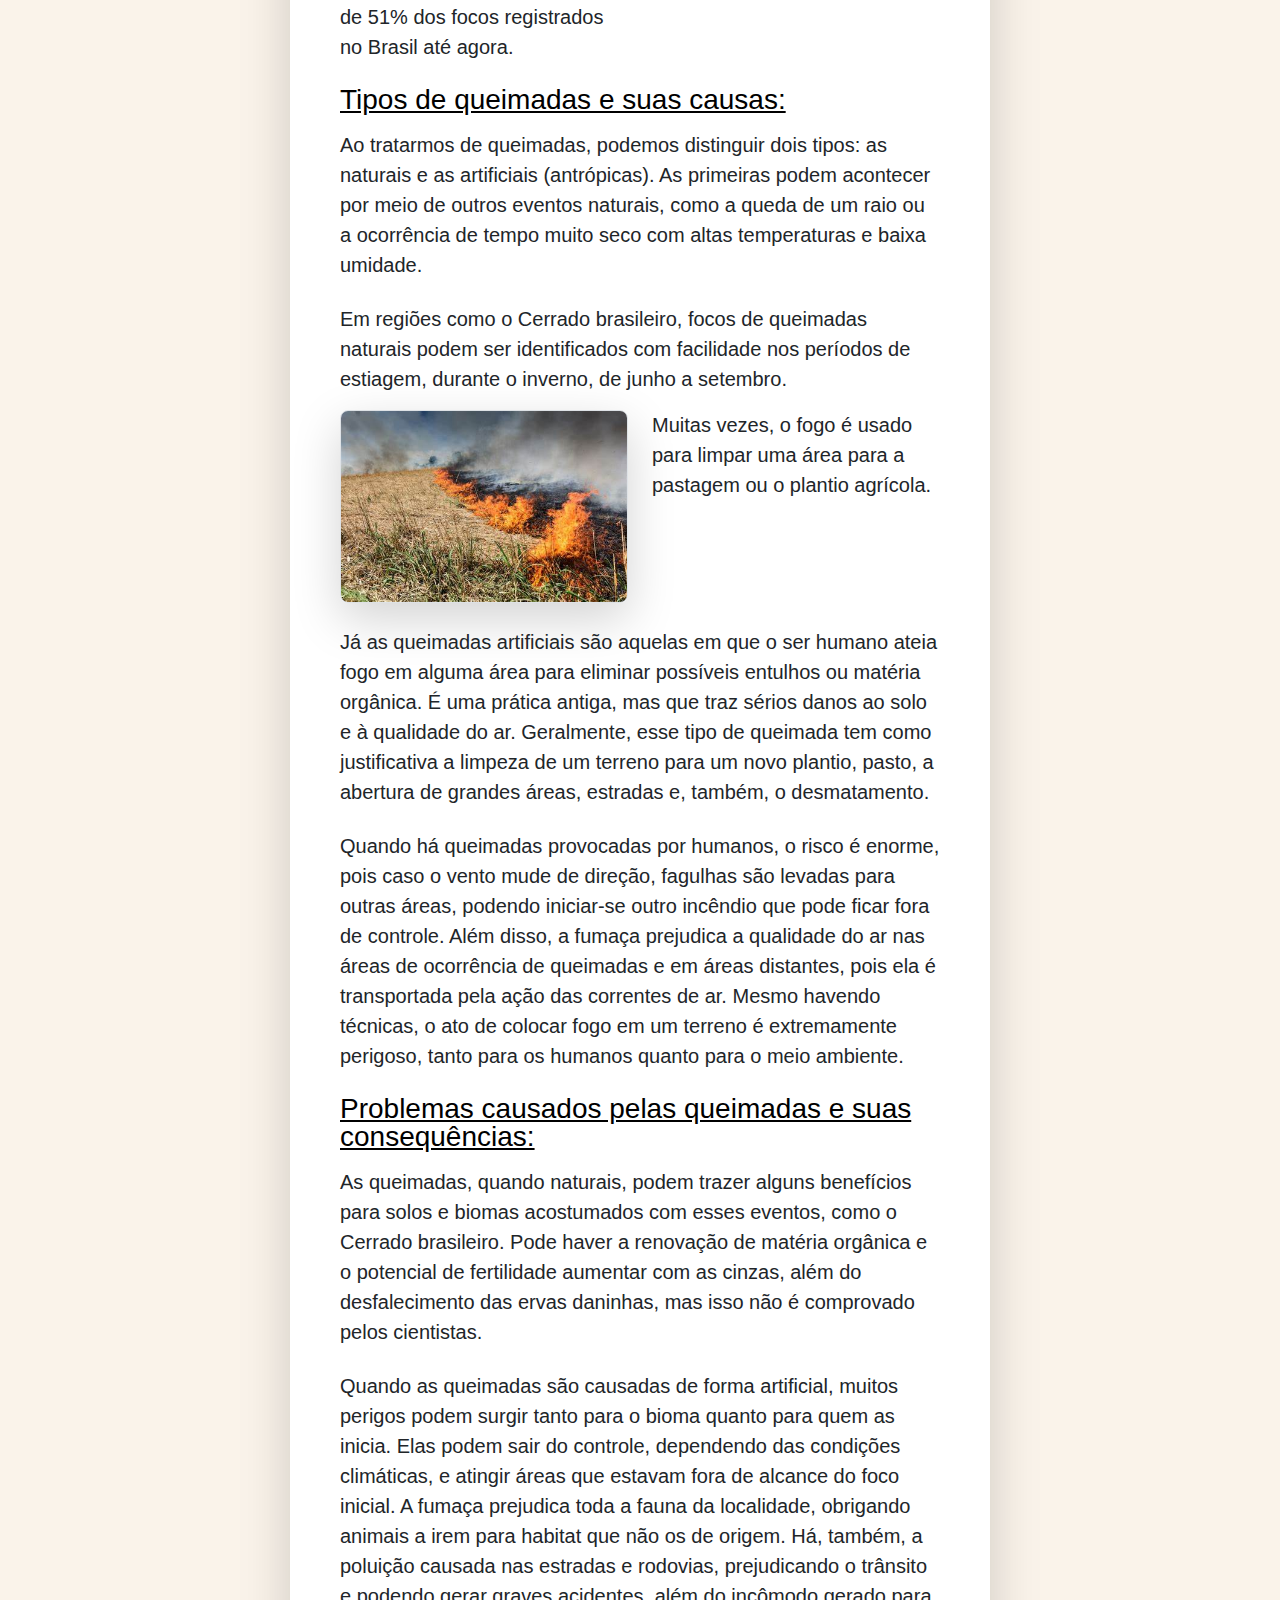
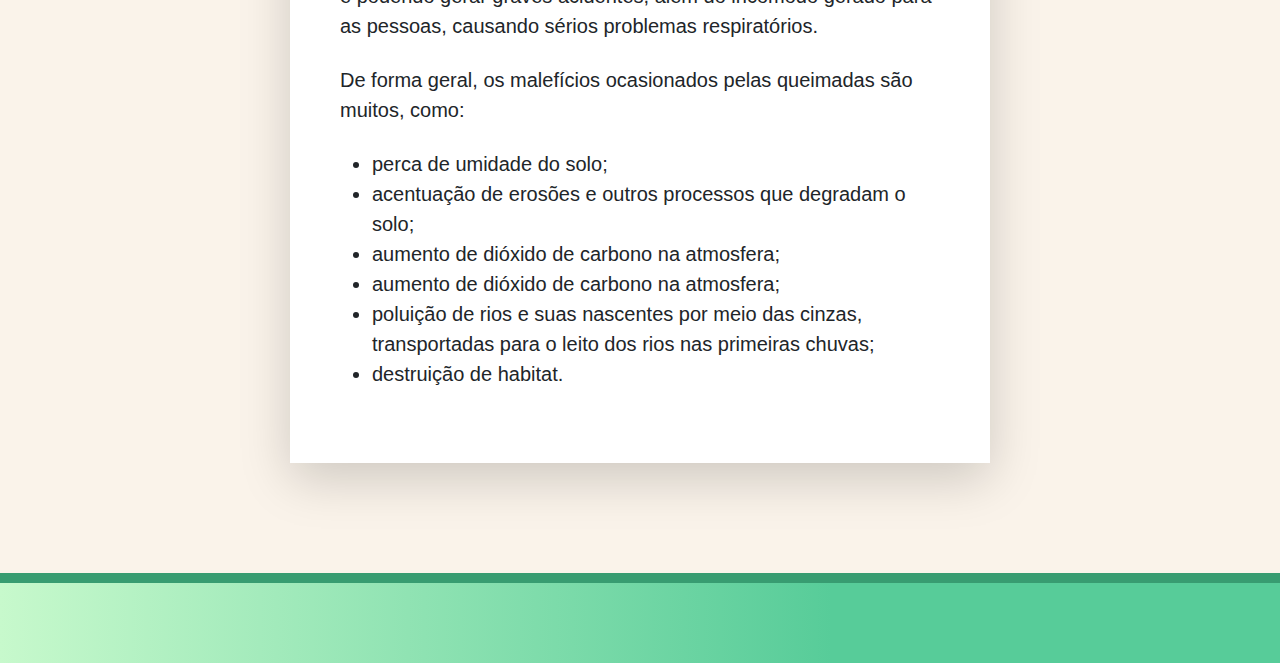
<file: paginas/pag.queimadas.html>
<!DOCTYPE html>
<html lang="pt-br"><!-- usado para o navegador saber para quem recomendar o site -->
<head>
    <meta charset="utf-8"><!-- UTF-8: é o código para que o html reconheça os caractéres da língua portuguesa (Ç e outros que não existem em outras línguas) -->
    <meta name="viewport" content="width=device-width, initial-scale=1.0, shrink-to-fit=yes" ><!-- faz o site funcionar mesmo com tamanhos de telas diferentes -->
    <title>Queimadas</title><!-- título do site(o que aparece em cima) -->
    <link href="../css/bootstrap-5.3.3-dist/css/bootstrap.min.css" rel="stylesheet"/> <!-- faz o arquivo boostrap ser usado -->
    <link href="../css/geral.css" rel="stylesheet"/><!-- faz o arquivo css ser usado -->
</head>
<body>
    <header class="barradeindex shadow"><!--(barra de cima do site), basicamente uma lista das opções -->
        <li class="itemindex"><a href="https://www.greenpeace.org/brasil/informe-se/justica-climatica/" class="itemindexicon" title="Clique para apoiar causas contra as EMISSÕES DE GASES no meio ambiente">
            <?xml version="1.0" encoding="UTF-8"?>
            <svg xmlns="http://www.w3.org/2000/svg" id="Layer_1" data-name="Layer 1" viewBox="0 0 24 24" width="30px" class="itemindexicon"><!-- código para desenhar o ícone -->
            <path fill="white" d="m14,11.419v-4.419H3v4.419c0,1.853-.349,3.665-1.037,5.386l-1.963,4.906v2.289h17v-2.289l-1.963-4.907c-.688-1.72-1.037-3.532-1.037-5.385Zm-8-1.419h5v1.419c0,
            .195.021.387.027.581h-5.055c.006-.194.027-.386.027-.581v-1.419Zm-2.484,11l1.232-3.081c.38-.951.664-1.928.872-2.919h5.761c.208.991.491,1.967.872,2.918l1.232,3.082H3.516Zm18.521-4.195l1.963,
            4.906v2.289h-5v-3h1.484l-1.232-3.082c-.38-.951-.664-1.927-.872-2.918h-2.38v-3h2.027c-.006-.194-.027-.386-.027-.581v-1.419h-2v-3h5v4.419c0,1.852.349,3.664,1.037,
            5.386Zm1.963-12.305v.5h-3v-.5c0-.827-.673-1.5-1.5-1.5-.408,0-.721.178-.911.327l-.992.779-.938-.845c-.133-.119-.354-.262-.659-.262-.262,0-.51.103-.698.288l-1.052,
            1.033-1.052-1.033c-.377-.371-1.019-.371-1.397,0l-1.051,1.033-1.051-1.033c-.189-.186-.437-.288-.699-.288-.551,0-1,.448-1,1v1h-3v-1C5,1.794,6.794,0,9,0c.615,0,1.211.14,1.75.402,1.078-.525,
            2.422-.525,3.5,0,1.057-.515,2.37-.532,3.448-.018.565-.254,1.175-.385,1.802-.385,2.481,0,4.5,2.019,4.5,4.5Z"/>
            </svg>
        </a></li>
        <li class="itemindex"><a href="../index.html" class="linkitemindex" title="Clique para voltar a página de ÍNICIO">ÍNICIO</a></li><!-- (a href) basicamente usado para mandar pra um link específico -->
        <li class="itemindex"><a href="fontes.html" class="linkitemindex" title="Página de Fontes">FONTES</a></li><!-- (a href) basicamente usado para mandar pra um link específico -->
        <li class="itemindex"><a href="pagapresentarcalculadora.html" class="linkitemindex" title="Página de Download da Calculadora">DOWNLOAD GREENLEAF</a></li><!-- (a href) basicamente usado para mandar pra um link específico -->
        <li class="itemindex"><a href="https://plantearvore.com.br" title="Clique para apoiar causas para a PLANTAÇÃO DE ÁRVORES no meio ambiente"><!-- (a href) basicamente usado para mandar pra um link específico -->
                <?xml version="1.0" encoding="UTF-8"?>
                <svg xmlns="http://www.w3.org/2000/svg" id="Layer_1" data-name="Layer 1" viewBox="0 0 24 24" width="30px" class="itemindexicon"><!-- código para desenhar o ícone -->
                <path fill="white" d="M22.732,9.013c-.767-.699-1.768-1.052-2.797-1.008-1.036,.048-1.992,.498-2.69,1.265l-2.438,2.679c-.646-.589-1.506-.949-2.448-.949H3.5c-1.93,0-3.5,1.57-3.5,3.5v6c0,1.93,1.57,3.5,3.5,3.5H14.681l8.334-9.532c1.41-1.58,
                1.283-4.027-.282-5.455Zm-1.966,3.469l-7.447,8.518H3.5c-.275,0-.5-.225-.5-.5v-6c0-.275,.225-.5,.5-.5H12.358c.354,0,.642,.288,.642,.643,0,.317-.236,.591-.551,.635l-5.161,.737,.424,2.971,5.161-.737c1.619-.231,2.876-1.53,
                3.094-3.116l3.497-3.842c.159-.175,.376-.277,.612-.288,.235-.011,.463,.071,.636,.229,.356,.325,.385,.881,.055,1.252ZM0,1.226S3.666-1.304,7.672,.905c1.533,.845,2.18,2.638,1.625,4.22,.171,.454,.305,.923,.403,1.388,.378-.402,
                .817-.771,1.317-1.087-.092-1.07,.429-2.144,1.427-2.702,3.161-1.768,6.557,.276,6.557,.276-.742,1.863-2.052,3.659-3.808,4.641-1.099,.615-2.424,.403-3.296-.416-1.306,.907-1.897,2.317-1.897,
                2.775h-2c0-1.582-.162-2.731-.399-3.594-.306-.831-1.184-2.095-1.2-2.107l.007-.009c-1.669-2.01-3.907-2.291-3.907-2.291,2.179,2.49,3,3.5,3.471,5.484-.605,.008-1.218-.121-1.784-.433C1.962,5.824,1,3,0,1.226Z"/>
                </svg>
        </a></li>
    </header>
    <main>

<!--    Index da Página de Conteúdo    -->

    <div class="boxindexpag"><!--div principal do indexpag-->
    <div class="containerindexpag shadow-lg"><!--alinha a div de baixo-->
        <div class="conteudoindexpag fechada shadow">
            <div class="textoindexpag textoescondido">
                <h3 class="mx-2">Queimadas</h3>
                <ul><!--lista de Âncoras do texto-->
                    <li><a href="#oquee" class="text-light p-2 linkindexpagconteudo">O Que é?</a></li><!-- (a href) nesse caso usado para ir a uma parte específica do texto -->
                    <li><a href="#centrooeste" class="text-light p-2 linkindexpagconteudo">Centro-Oeste</a></li><!-- (a href) nesse caso usado para ir a uma parte específica do texto -->
                    <li><a href="#tipos" class="text-light p-2 linkindexpagconteudo">Tipos</a></li><!-- (a href) nesse caso usado para ir a uma parte específica do texto -->
                    <li><a href="#problemaseconsec" class="text-light p-2 linkindexpagconteudo">Problemas e consequências</a></li><!-- (a href) nesse caso usado para ir a uma parte específica do texto -->
                </ul>
            </div>
        </div>
    <div class="indexpagbutton shadow-lg" id="indexpagbutton"><div id="txtseta" class="setafechada">></div></div></div><!-- quando clicado mostrar a lista de âncoras -->
</div>
<div class="textocontainer">
    <!-- Card da Página de Conteúdo -->

    <div class="cardimagem shadow" style="width:18rem;">
        <img src="../imagens/fogoo.jpg"  class="card-img-top" alt="queimada" title="imagem do card">
        <div class="card-body">
          <h5 class="card-title">
            <i style="font-size: 13px;">(Resumo)</i><br>
            Queimadas</h5>
          <h6 class="card-subtitle mb-2 text-muted">
            Geralmente as causas das queimadas são diversas, pois envolvem fatores humanos e naturais. A Organização das Nações Unidas para a Agricultura e Alimentação</h6>
          <p class="card-text">As queimadas são atividades realizadas tanto em áreas de florestas como em áreas de pastagens, ocorrendo para diversas finalidades, como limpeza da vegetação ou preparo do solo, para a agricultura e pecuária. Elas podem ser de dois tipos, natural e humano, causadas pelo próprio meio ambiente ou pelos seres humanos.</p>
        </div>
      </div>


    <!-- Parte de Texto da Página de Conteúdo -->

    <div class="caixatexto"> <!--alinha a div de baixo-->
        <div class="texto shadow-lg"> <!--texto da pág-->
            <h3 class="text-body-emphasis lh-1 mb-3 text-decoration-underline" id="oquee">O Que é?</h3>
            <p class="lead">"As queimadas são fenômenos naturais que podem surgir em áreas secas, de clima árido e semiárido, que contenham vegetação. Com a ajuda do vento e da baixa umidade, fagulhas podem surgir de forma natural, causando incêndios que, em alguns casos, podem chegar a proporções enormes. Há, também, as queimadas antrópicas, muito comuns em áreas rurais para a limpeza do pasto ou para a preparação do solo para a próxima colheita."</p>
            <img src="../imagens/floresta queimando.jpg" width="500" height="200" class="mb-4 img-fluid border rounded-3 shadow-lg" alt="floresta queimando">
            <h3 class="text-body-emphasis lh-1 mb-3 text-decoration-underline" id="centrooeste">Queimadas no Centro Oeste:</h3>
            <div class="row justify-content-center">
                <p class="col-md-6 mb-4 lead">O Pantanal é um bioma adaptado ao fogo e se recupera em ciclos, mas a atividade humana é a principal causa dos incêndios na região, representando cerca de 84%. A segunda maior causa é por meios naturais, representando 16%, de acordo com a pesquisadora do Departamento de Meteorologia da Universidade Federal do Rio de Janeiro (UFRJ), Renata Libonati.
                    Conforme o Instituto Nacional de Pesquisas Espaciais (INPE), de janeiro até esta sexta-feira (26), o Pantanal, em Mato Grosso e Mato Grosso do Sul, registrou 613 focos de queimadas. Em todo o estado de Mato Grosso, já são 3.971 focos de queimadas, ficando atrás apenas de Roraima (4.571). Os dois estados representam mais de 51% dos focos registrados no Brasil até agora.                    
                </p>
                    <div class="col-md-6">
                        <img src="../imagens/fogo.jpg" class="img-fluid border rounded-3 shadow-lg mb-4" alt="fogo" width="400" height="200" loading="lazy">
                    </div>
                <h3 class="text-body-emphasis lh-1 mb-3 text-decoration-underline" id="tipos">Tipos de queimadas e suas causas:</h3>
                <p class="lead mb-4">
                    Ao tratarmos de queimadas, podemos distinguir dois tipos: as naturais e as artificiais (antrópicas). As primeiras podem acontecer por meio de outros eventos naturais, como a queda de um raio ou a ocorrência de tempo muito seco com altas temperaturas e baixa umidade. 
                </p>
                <p class="lead">Em regiões como o Cerrado brasileiro, focos de queimadas naturais podem ser identificados com facilidade nos períodos de estiagem, durante o inverno, de junho a setembro.</p>
                <div class="col-md-6">
                    <img src="../imagens/agricola.jpg" class="img-fluid border rounded-3 shadow-lg mb-4" alt="fogo agricola" width="400" height="200" loading="lazy">
                </div>
                <p class="col-md-6 mb-4 lead">Muitas vezes, o fogo é usado para limpar uma área para a pastagem ou o plantio agrícola.</p>
                <p class="lead mb-4">
                    Já as queimadas artificiais são aquelas em que o ser humano ateia fogo em alguma área para eliminar possíveis entulhos ou matéria orgânica. É uma prática antiga, mas que traz sérios danos ao solo e à qualidade do ar. Geralmente, esse tipo de queimada tem como justificativa a limpeza de um terreno para um novo plantio, pasto, a abertura de grandes áreas, estradas e, também, o desmatamento.
                </p>
                <p class="lead mb-4">
                    Quando há queimadas provocadas por humanos, o risco é enorme, pois caso o vento mude de direção, fagulhas são levadas para outras áreas, podendo iniciar-se outro incêndio que pode ficar fora de controle. Além disso, a fumaça prejudica a qualidade do ar nas áreas de ocorrência de queimadas e em áreas distantes, pois ela é transportada pela ação das correntes de ar. Mesmo havendo técnicas, o ato de colocar fogo em um terreno é extremamente perigoso, tanto para os humanos quanto para o meio ambiente.</p> 
            </div>
            <h3 class="text-body-emphasis lh-1 mb-3 text-decoration-underline" id="problemaseconsec">Problemas causados pelas queimadas e suas consequências:</h3>
            <p class="lead mb-4">As queimadas, quando naturais, podem trazer alguns benefícios para solos e biomas acostumados com esses eventos, como o Cerrado brasileiro. Pode haver a renovação de matéria orgânica e o potencial de fertilidade aumentar com as cinzas, além do desfalecimento das ervas daninhas, mas isso não é comprovado pelos cientistas.
            </p>
            <p class="lead mb-4">Quando as queimadas são causadas de forma artificial, muitos perigos podem surgir tanto para o bioma quanto para quem as inicia. Elas podem sair do controle, dependendo das condições climáticas, e atingir áreas que estavam fora de alcance do foco inicial.
            A fumaça prejudica toda a fauna da localidade, obrigando animais a irem para habitat que não os de origem. Há, também, a poluição causada nas estradas e rodovias, prejudicando o trânsito e podendo gerar graves acidentes, além do incômodo gerado para as pessoas, causando sérios problemas respiratórios.</p>
            <p class="lead mb-4">De forma geral, os malefícios ocasionados pelas queimadas são muitos, como:</p>
            <ul class="lead mb-4">
                <li>perca de umidade do solo;</li>
                <li>acentuação de erosões e outros processos que degradam o solo;</li>
                <li>aumento de dióxido de carbono na atmosfera;</li>
                <li>aumento de dióxido de carbono na atmosfera;</li>
                <li>poluição de rios e suas nascentes por meio das cinzas, transportadas para o leito dos rios nas primeiras chuvas;</li>
                <li>destruição de habitat.</li>
            </ul>
        </div>
    </div>
</div>
<!-- Rodapé da Página de Conteúdo -->
    
    <footer class="rodape"></footer>
</main>

    <script>
        const element = document.querySelector('.indexpagbutton');
        const conteudo = document.querySelector('.conteudoindexpag')
        
        const txtconteudo = document.querySelector('.textoindexpag')

    element.addEventListener('click', function() {
        
        conteudo.classList.toggle("fechada")
        setTimeout((function() {
            txtconteudo.classList.toggle("textoescondido")
        }), 300)  
    })

element.addEventListener('click', function() {
  // Adiciona a classe 'clicked' ao elemento quando ele é clicado
  this.classList.add('animationclicked')
  // Remove a classe 'clicked' após 300ms (para permitir a animação)
  setTimeout(() => {
    this.classList.remove('animationclicked');
  }, 200);
});
    </script>
    <script
            src="https://cdn.jsdelivr.net/npm/@popperjs/core@2.11.8/dist/umd/popper.min.js"
            integrity="sha384-I7E8VVD/ismYTF4hNIPjVp/Zjvgyol6VFvRkX/vR+Vc4jQkC+hVqc2pM8ODewa9r"
            crossorigin="anonymous"
        ></script>

        <script
        src="/css/bootstrap-5.3.3-dist/js/bootstrap.min.js"
        ></script>
</body> 
</html>
</file>
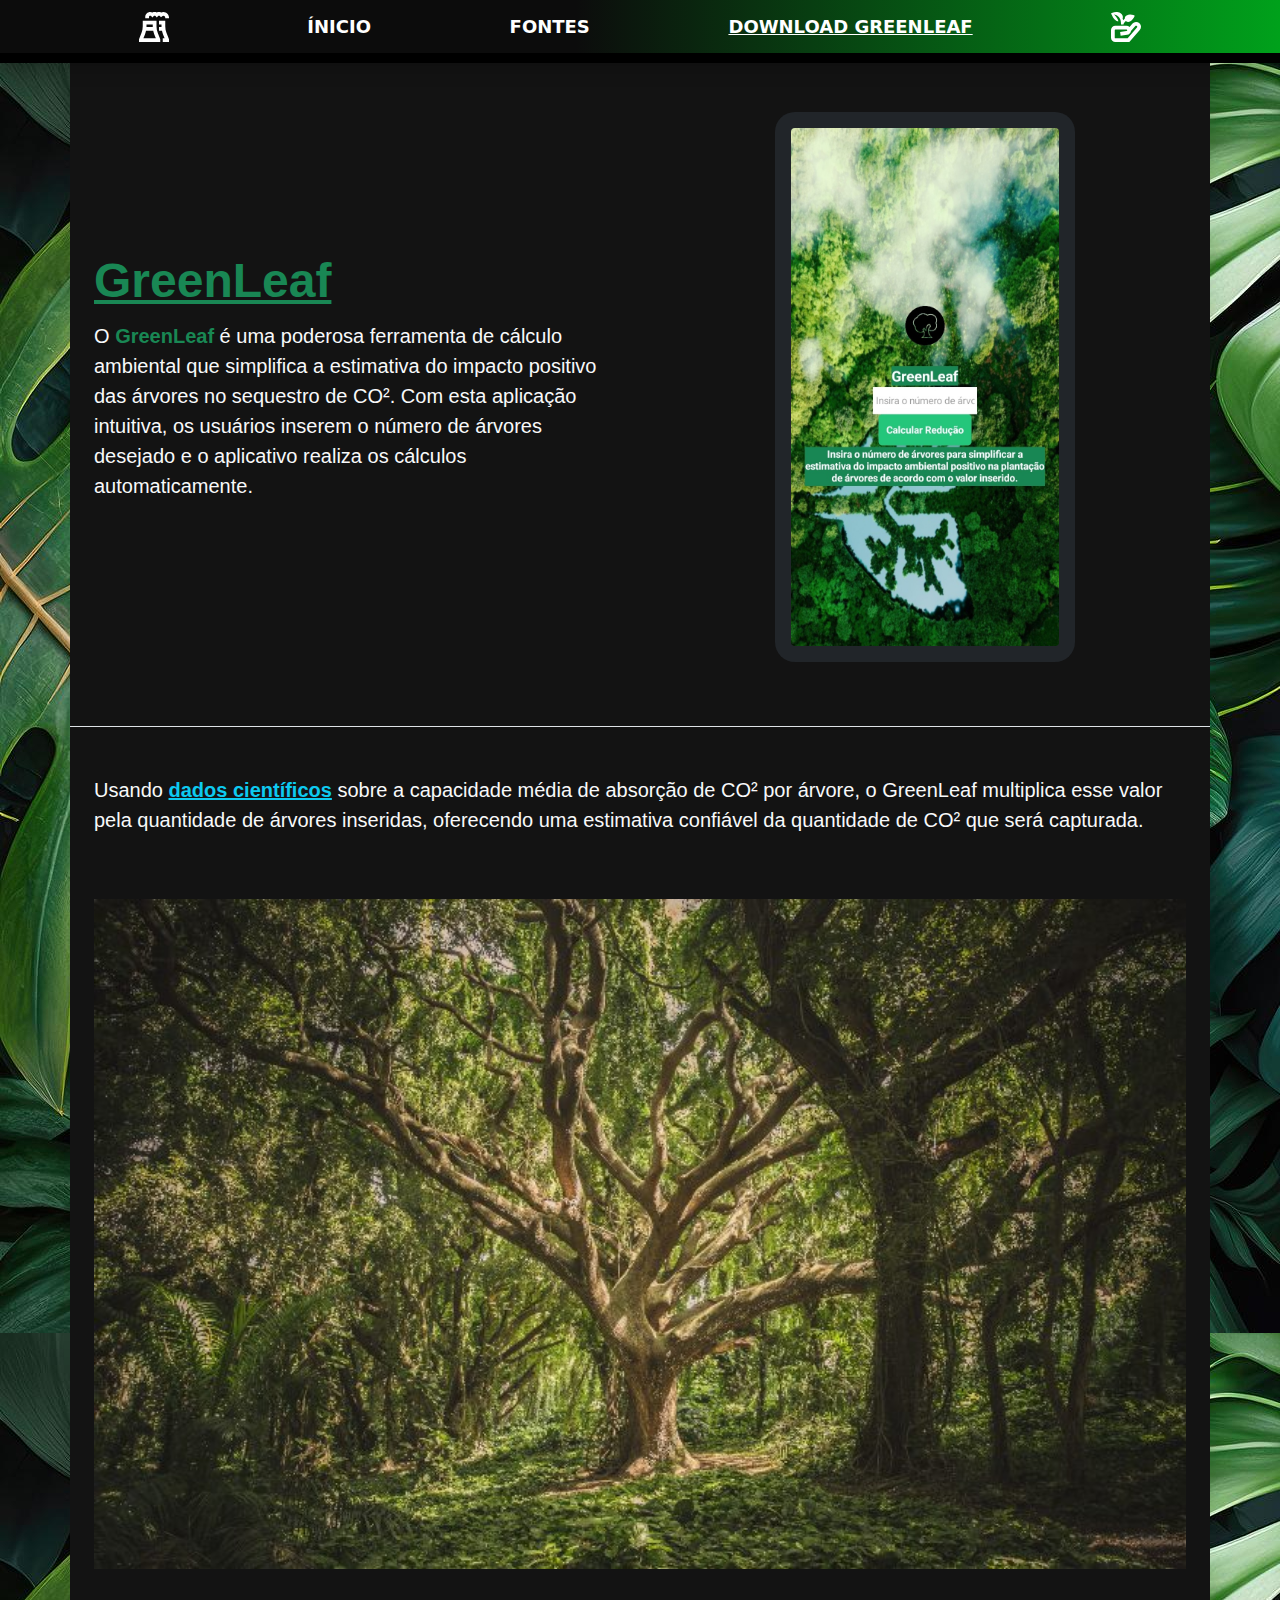
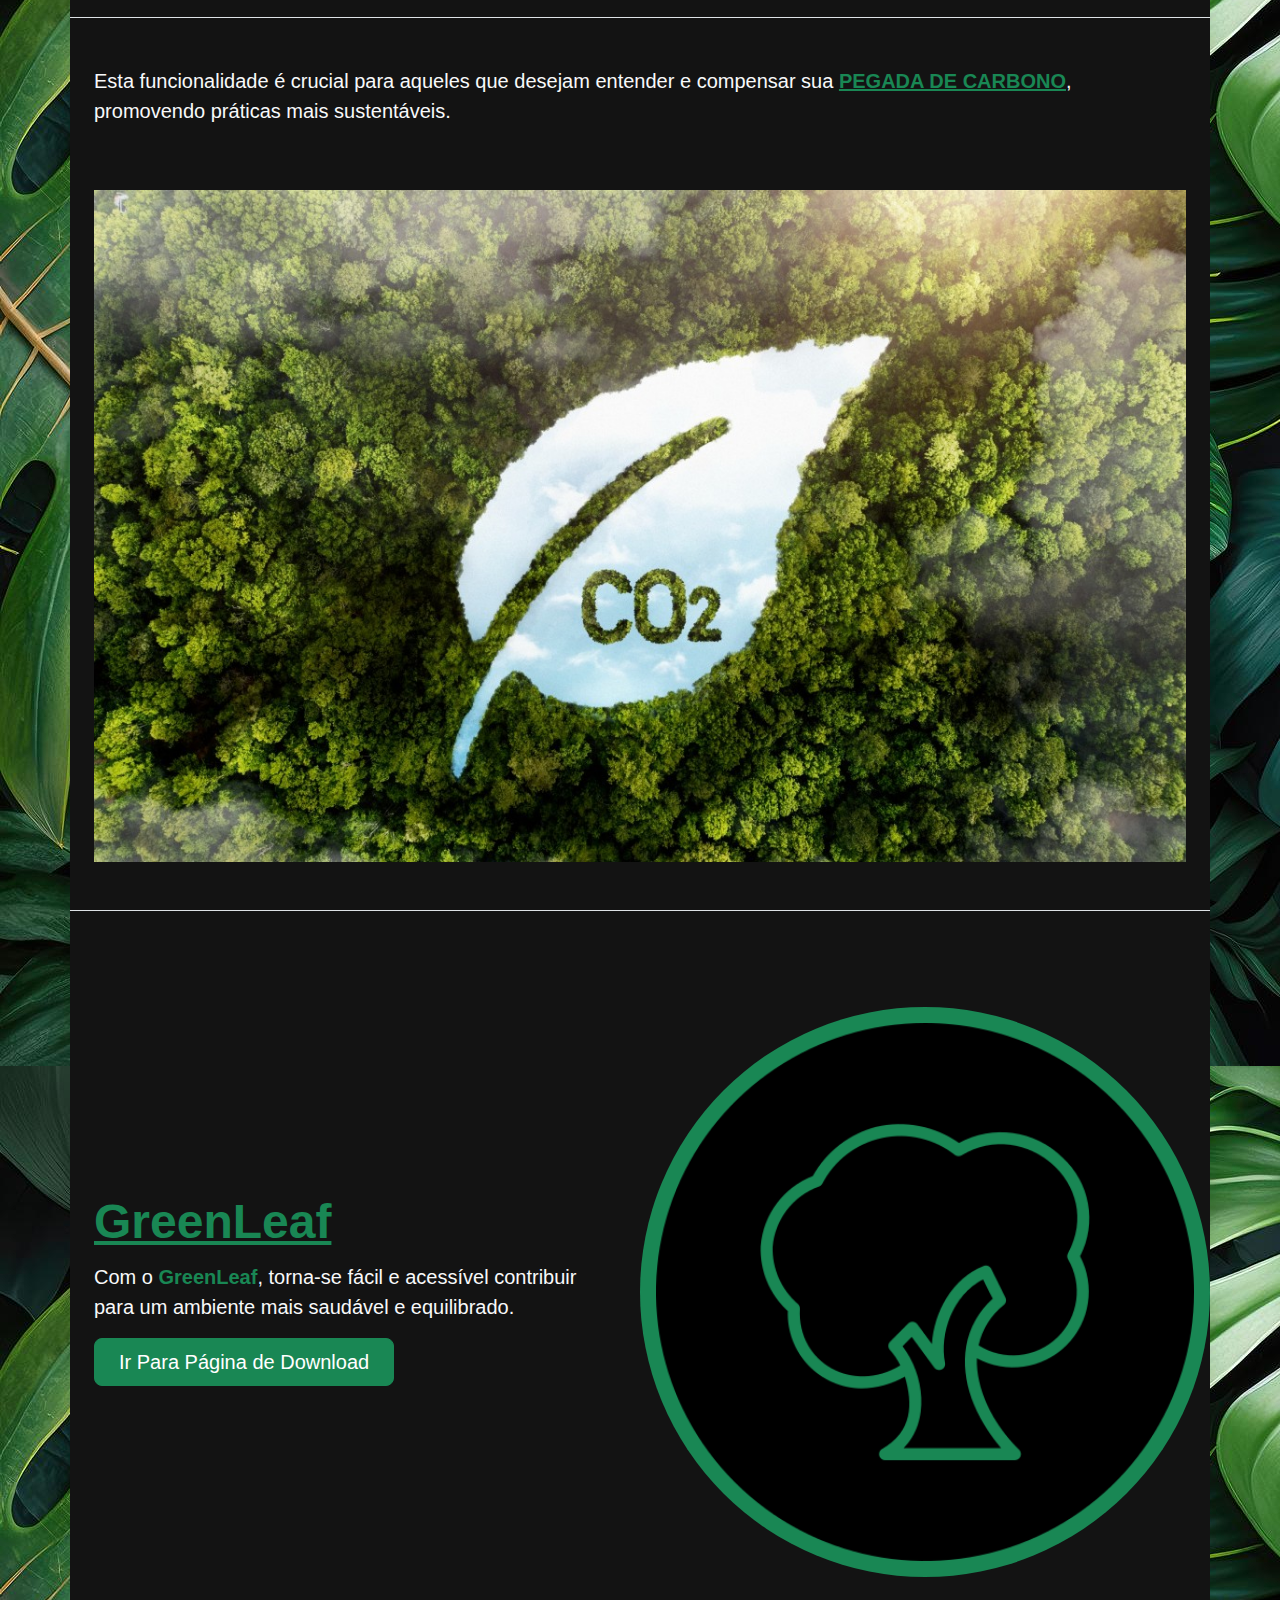
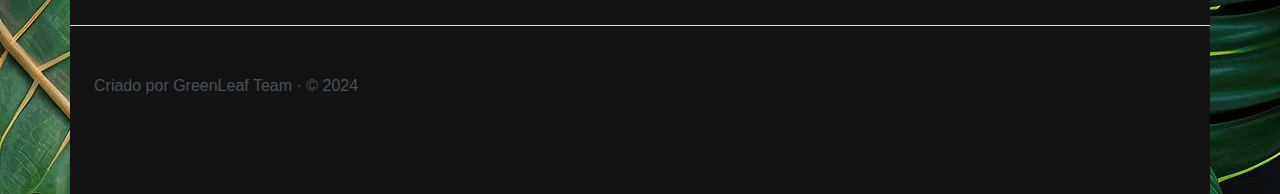
<file: paginas/pagapresentarcalculadora.html>
<!DOCTYPE html>
<html lang="pt-br"><!-- usado para o navegador saber para quem recomendar o site -->
<head>
    <meta charset="utf-8"><!-- UTF-8: é o código para que o html reconheça os caractéres da língua portuguesa (Ç e outros que não existem em outras línguas) -->
    <meta name="viewport" content="width=device-width, initial-scale=1.0, shrink-to-fit=yes" ><!-- faz o site funcionar mesmo com tamanhos de telas diferentes -->
    <title>GreenLeaf - Apresentação</title><!-- título do site(o que aparece em cima) -->
    <link href="../css/bootstrap-5.3.3-dist/css/bootstrap.min.css" rel="stylesheet"/> <!-- faz o arquivo boostrap ser usado -->
    <link href="../css/geral.css" rel="stylesheet"/><!-- faz o arquivo css ser usado -->
    
</head>
<body>
    <header class="barradeindex shadow pagcalc"><!--(barra de cima do site), basicamente uma lista das opções -->
        <li class="itemindex"><a href="https://www.greenpeace.org/brasil/informe-se/justica-climatica/" class="itemindexicon" title="Clique para apoiar causas contra as EMISSÕES DE GASES no meio ambiente"><!-- (a href) basicamente usado para mandar pra um link específico -->
            <?xml version="1.0" encoding="UTF-8"?>
            <svg xmlns="http://www.w3.org/2000/svg" id="Layer_1" data-name="Layer 1" viewBox="0 0 24 24" width="30px" class="itemindexicon"><!-- código para desenhar o ícone -->
            <path fill="white" d="m14,11.419v-4.419H3v4.419c0,1.853-.349,3.665-1.037,5.386l-1.963,4.906v2.289h17v-2.289l-1.963-4.907c-.688-1.72-1.037-3.532-1.037-5.385Zm-8-1.419h5v1.419c0,
            .195.021.387.027.581h-5.055c.006-.194.027-.386.027-.581v-1.419Zm-2.484,11l1.232-3.081c.38-.951.664-1.928.872-2.919h5.761c.208.991.491,1.967.872,2.918l1.232,3.082H3.516Zm18.521-4.195l1.963,
            4.906v2.289h-5v-3h1.484l-1.232-3.082c-.38-.951-.664-1.927-.872-2.918h-2.38v-3h2.027c-.006-.194-.027-.386-.027-.581v-1.419h-2v-3h5v4.419c0,1.852.349,3.664,1.037,
            5.386Zm1.963-12.305v.5h-3v-.5c0-.827-.673-1.5-1.5-1.5-.408,0-.721.178-.911.327l-.992.779-.938-.845c-.133-.119-.354-.262-.659-.262-.262,0-.51.103-.698.288l-1.052,
            1.033-1.052-1.033c-.377-.371-1.019-.371-1.397,0l-1.051,1.033-1.051-1.033c-.189-.186-.437-.288-.699-.288-.551,0-1,.448-1,1v1h-3v-1C5,1.794,6.794,0,9,0c.615,0,1.211.14,1.75.402,1.078-.525,
            2.422-.525,3.5,0,1.057-.515,2.37-.532,3.448-.018.565-.254,1.175-.385,1.802-.385,2.481,0,4.5,2.019,4.5,4.5Z"/>
            </svg>
        </a></li>
        <li class="itemindex"><a href="../indexaps.html" class="linkitemindex" title="Clique para voltar a página de ÍNICIO">ÍNICIO</a></li><!-- (a href) basicamente usado para mandar pra um link específico -->
        <li class="itemindex"><a href="fontes.html" class="linkitemindex" title="Página de Fontes">FONTES</a></li><!-- (a href) basicamente usado para mandar pra um link específico -->
        <li class="itemindex"><a href="pagapresentarcalculadora.html" class="linkitemindex" title="Página de Download da Calculadora"><u>DOWNLOAD GREENLEAF</u></a></li><!-- (a href) basicamente usado para mandar pra um link específico -->
        <li class="itemindex"><a href="https://plantearvore.com.br" title="Clique para apoiar causas para a PLANTAÇÃO DE ÁRVORES no meio ambiente"><!-- (a href) basicamente usado para mandar pra um link específico -->
                <?xml version="1.0" encoding="UTF-8"?>
                <svg xmlns="http://www.w3.org/2000/svg" id="Layer_1" data-name="Layer 1" viewBox="0 0 24 24" width="30px" class="itemindexicon"><!-- código para desenhar o ícone -->
                <path fill="white" d="M22.732,9.013c-.767-.699-1.768-1.052-2.797-1.008-1.036,.048-1.992,.498-2.69,1.265l-2.438,2.679c-.646-.589-1.506-.949-2.448-.949H3.5c-1.93,0-3.5,1.57-3.5,3.5v6c0,1.93,1.57,3.5,3.5,3.5H14.681l8.334-9.532c1.41-1.58,
                1.283-4.027-.282-5.455Zm-1.966,3.469l-7.447,8.518H3.5c-.275,0-.5-.225-.5-.5v-6c0-.275,.225-.5,.5-.5H12.358c.354,0,.642,.288,.642,.643,0,.317-.236,.591-.551,.635l-5.161,.737,.424,2.971,5.161-.737c1.619-.231,2.876-1.53,
                3.094-3.116l3.497-3.842c.159-.175,.376-.277,.612-.288,.235-.011,.463,.071,.636,.229,.356,.325,.385,.881,.055,1.252ZM0,1.226S3.666-1.304,7.672,.905c1.533,.845,2.18,2.638,1.625,4.22,.171,.454,.305,.923,.403,1.388,.378-.402,
                .817-.771,1.317-1.087-.092-1.07,.429-2.144,1.427-2.702,3.161-1.768,6.557,.276,6.557,.276-.742,1.863-2.052,3.659-3.808,4.641-1.099,.615-2.424,.403-3.296-.416-1.306,.907-1.897,2.317-1.897,
                2.775h-2c0-1.582-.162-2.731-.399-3.594-.306-.831-1.184-2.095-1.2-2.107l.007-.009c-1.669-2.01-3.907-2.291-3.907-2.291,2.179,2.49,3,3.5,3.471,5.484-.605,.008-1.218-.121-1.784-.433C1.962,5.824,1,3,0,1.226Z"/>
                </svg>
        </a></li>
    </header>

    <main class="pagcalc">
<!--    Index da Página de Calculadora    -->
    <div class="box-conteudo"><!--div principal do conteúdo-->
        <div class="container col-xxl-8 px-4 py-5"><!--alinha a div de baixo-->
            <div class="row flex-lg-row-reverse align-items-center g-5 py-5">
              <div class="col-10 col-sm-8 col-lg-6 p-3 " >
                <img src="../imagens/telagreenleaf.jpg" class="d-block mx-lg-auto border-5 bg-dark p-3" style="border-radius: 20px" alt="Bootstrap Themes" width="300" height="550" loading="lazy">
              </div>
              <div class="col-lg-6">
                <h1 class="display-5 fw-bold text-success lh-1 mb-3 text-decoration-underline ">GreenLeaf</h1>
                <p class="text-light lead">O <span class="text-success fw-bold">GreenLeaf</span> é uma poderosa ferramenta de cálculo ambiental que simplifica a estimativa do impacto positivo das 
                    árvores no sequestro de CO². Com esta aplicação intuitiva, os usuários inserem o número de árvores desejado e o aplicativo realiza os cálculos automaticamente.</p>
                
              </div>
                <p class="text-light lead border-top pt-5 ">Usando <span class="text-info fw-bold text-decoration-underline">dados científicos</span> sobre a capacidade média de absorção de CO² por 
                    árvore, o GreenLeaf multiplica esse valor pela quantidade de árvores inseridas, oferecendo uma estimativa confiável da quantidade de CO² que será capturada.</p>
                <img src="../imagens/arvore.jpg" class="d-block mx-lg-auto img-fluid" alt="arvore" width="700" height="500" loading="lazy">

                <p class="text-light lead border-top pt-5 ">Esta funcionalidade é crucial para aqueles que desejam entender e compensar sua 
                    <span class="fw-bold text-success text-decoration-underline">PEGADA DE CARBONO</span>, promovendo práticas mais sustentáveis. </p>
                <img src="../imagens/folhaco2.jpg" class="d-block mx-lg-auto img-fluid pb-5" alt="arvore" width="700" height="500" loading="lazy">
            </div>

            <div class="row flex-lg-row-reverse align-items-center g-5 py-5 border-top">
                <div class="col-10 col-sm-8 col-lg-6 bg-success p-3 border-1" style="border-radius: 50%;">
                  <img src="../imagens/tree.png" class="d-block mx-lg-auto img-fluid" alt="Bootstrap Themes" width="700" height="500" loading="lazy">
                </div>
                <div class="col-lg-6">
                  <h1 class="display-5 fw-bold text-success lh-1 mb-3 text-decoration-underline ">GreenLeaf</h1>
                  <p class="text-light lead">Com o <span class="text-success fw-bold">GreenLeaf</span>, torna-se fácil e acessível contribuir para um ambiente mais saudável e equilibrado.</p>
                  <div class="d-grid gap-2 d-md-flex justify-content-md-start">
                    <a href="pagdownloadcalculadora.html"><button type="button" class="btn btn-success btn-lg px-4 me-md-2" >Ir Para Página de Download</button></a>
                  </div>
          </div>
          <footer class="pt-5 text-light-emphasis border-top">
            Criado por GreenLeaf Team &middot; &copy; 2024
          </footer><!-- é usado para marcar a área inferior, ou rodapé, do conteúdo geral do documento ou do conteúdo de uma seção específica-->
    </div>
  </div>
  </div>
    </main>
    
    <!-- Scripts da Página -->

    <script
            src="https://cdn.jsdelivr.net/npm/@popperjs/core@2.11.8/dist/umd/popper.min.js"
            integrity="sha384-I7E8VVD/ismYTF4hNIPjVp/Zjvgyol6VFvRkX/vR+Vc4jQkC+hVqc2pM8ODewa9r"
            crossorigin="anonymous"
        ></script><!--ativa o boostrap-->
    
        <script
            src="/css/bootstrap-5.3.3-dist/js/bootstrap.min.js"
        ></script><!--ativa o boostrap-->
</body> 
</html>
</file>
<file: css/geral.css>
/* CSS Página Index*/

body {
    margin: 0;
}

main.containerpagindex {
    font-family: Arial, Helvetica, sans-serif;
    background: linear-gradient(180deg,#123953 25%,#57cc99);
    width: 100%;
    height: 100vh;
    position: absolute;
}

.barradeindex {
    width: 100%;
    height: 7vh;
    background: linear-gradient(90deg,#164768 25%,rgb(49, 122, 170)); 
    display: flex;
    align-items: center;
    justify-content:space-evenly;
    border-bottom: #123953 solid 10px;
    flex-wrap: wrap;
}

.itemindex {
    list-style: none;
    font-weight: bold;
    font-size: 18px;
}

.itemindexicon {
    transition: 0.2s ease-in-out;
}

.itemindexicon:hover {
        transform: scale(1.1);
        transition: 0.2s ease-in-out;
}

.itemindex:hover {
    text-decoration: underline white;
}

.linkitemindex {
    text-decoration: none;
    color: white;
}

.bgimg {
    width: 100vw;
    height: 100vh;
}

.containerbgimg {
    text-align: center;
    opacity: 0.25;
    position: absolute;
    z-index: 0;
}

.boxtitulo {
    display: flex;
    justify-content: center;
    margin-top: 10vh;
}

.divtitulo {

    background: linear-gradient(200deg,#317aaa 35%, #57cc99 );
    width: 700px;
    font-size: 35px;
    border: #123953 5px solid;
    border-radius: 50px;
    z-index: 2;
    position: absolute;
    text-align: center;
    text-transform: uppercase;
    padding: 10px;
    
}

.txtcentrooeste {
    font-size: 50px;
    text-decoration: underline;
    text-shadow:  1px 2px black,
                0 0 1em rgb(0, 119, 255),
                0 0 0.2em rgb(0, 119, 255);
}

#box {  /*estilo caixas*/   
    display: flex;
    border: 2px solid #123953; 
    background-color: #24a8ff;
    z-index: 1;
    transition: 0.3s ease-out;
    align-self: center;
    border-radius: 30px;
    height: 275px;
    width: 300px;
    align-items: center;
    justify-content: center;
    text-transform: uppercase;
    transition: ease-in-out 0.3s;
}   

.conteudos {
    display: flex;
    justify-content:space-evenly;
    margin-top: 30vh;
    flex-wrap: wrap;
} 

    @media (max-width: 1200px){

    .boxtitulo {
        transform: scale(0.6);
    }

    .divtitulo {
        top: 5vh;
        line-height: 45px;
    }


    .conteudos {
        margin-top: 10vh;
        transform: scale(0.75);
    }
    #box {
        
        height: 180px;
        margin: 5px; 
    }

    .itemindex {
        font-size: 14px;
    }

    html {
        overflow-x: hidden;
    }
}

@media (max-height: 700px){

    html {
        overflow-x: hidden;
    }

    .boxtitulo {
        transform: scale(0.8);
        margin-top: 10vh;
    }

    .rodape {
        position: fixed;
    }
}

@keyframes piscacaixa {
    0% {
        text-shadow:
                1px 1px 2px black,
                0 0 1em rgb(0, 119, 255),
                0 0 0.2em rgb(0, 119, 255);
        
    }
    50%{
        text-shadow:
                1px 1px 2px black,
                1px 1px 3em rgb(0, 26, 255),
                1px 1px 0.8em rgb(0, 26, 255);
    }
    100%{
        text-shadow:
                1px 1px 2px black,
                0 0 1em rgb(0, 119, 255),
                0 0 0.2em rgb(0, 119, 255);
    } 
}

#box:hover {
    transition: ease-in-out 0.3s;
    transform: scale(1.1);
    animation: piscacaixa ease-in-out 2s infinite;
}

#linksconteudos {
    display: flex;
    font-family: Verdana;
    font-size: 30px;
    text-align: center;
    font-weight: bolder;
    text-decoration: none;
    text-shadow:
                1px 1px 2px black,
                0 0 1em rgb(0, 119, 255),
                0 0 0.2em rgb(0, 119, 255);
    z-index: 2;
}

.boxemissao {
    background-image: url(../imagens/co2.jpg);
    background-size: 150%;
    background-repeat: no-repeat;
    background-position: center;
} 

.boxefeitoestufa{
    background-image: url(../imagens/efeito_estufa.jpg);
    background-size: 123%;
    background-repeat: no-repeat;
    background-position: center;
}

.boxqueimada {
    background-image: url(../imagens/fogo.jpg);
    background-size: 125%;
    background-repeat: no-repeat;
    background-position: center;
}

#box.boxqueimada {
    background-color: #c7f9cc;
}

.boxcalculadora{
    background-image: url(../imagens/tree.png);
    background-size: 90%;
    background-repeat: no-repeat;
    background-position: center;
}

#box.boxcalculadora {
    background-color: #389c71;
}

.rodapepagindex {
    bottom: 0;
    position: fixed;
    width: 100%;
    height: 5vh;
    background: linear-gradient(270deg,#57cc99 35%, #c7f9cc ); 
    border-top: #389c71 solid 10px;
}














/* CSS Página Gases CO2 */

main {
    position: relative;
    margin: 0;
    font-family: Arial, Helvetica, sans-serif;
    background-color: #faf3ea;
    min-height: 100vh;
}

.barradeindex { /*barra de itens de cima*/
    position: absolute;
    width: 100%;
    height: 7vh;
    background: linear-gradient(90deg,#164768 25%,#317aaa); 
    display: flex;
    align-items: center;
    justify-content:space-evenly;
    border-bottom: #123953 solid 10px;
    flex-wrap: wrap;
    top: 0;
    z-index: 2;
}

.itemindex {
    list-style: none;
    font-weight: bold;
}

.itemindexicon {
    transition: 0.2s ease-in;
}

.itemindexicon:hover {
        transform: scale(1.2);
        transition: 0.2s ease-in;
}

.itemindex:hover {
    text-decoration: underline white;
}

.linkitemindex {
    text-decoration: none;
    color: white;
}

.rodape { /*como o nome diz, é a barra de baixo*/
    position: relative;
    bottom: 0;
    margin-top: 200px;
    width: 100%;
    height: 10vh;
    background: linear-gradient(270deg,#57cc99 35%, #c7f9cc); 
    border-top: #389c71 solid 10px;
}

.containerbgimg {
    text-align: center;
    opacity: 0.25;
    position: absolute;
    z-index: 0;
}

.boxindexpag {
    position: fixed;
    z-index: 2;
    top: 30%;
}

.containerindexpag {
    display: flex;
    align-items: center;
    margin-left: 0;
    
}

.conteudoindexpag {  /*div com as partes*/
    background: linear-gradient(180deg,#317aaa 35%, #57cc99 );
    width: 245px;
    height: 300px;
    position: relative;
    color: white;
    z-index: 1;
    font-size: 50px;
    transition: text-shadow 0.5s ease-out;
    border: #123953 3px solid;
    transition: width 0.5s ease-in;
    border-right: none;
    display:flex;
    align-items: center;
}
.conteudoindexpag.fechada {
    transition: width 0.5s ease-in;
    width: 0;
    border: 0;    
        }
        
.textoindexpag {
    font-size: 20px;
    transition: 0.2s ease-out;
}

.linkindexpagconteudo {
    transition: 0.2s ease-out;

}

.linkindexpagconteudo:hover { /*animação que acontecerá quando o mouse estiver em cima do "indexpagconteudo"*/
    text-shadow: white 1px 1px 10px;
    transition: 0.2s ease-out;
    letter-spacing: 2px;
}

.indexpagbutton { /*a barra lateral*/
    background: linear-gradient(180deg,#317aaa 35%, #57cc99 );
    width: 50px;
    height: 300px;
    position: relative;
    cursor: pointer;
    color: white;
    z-index: 1;
    font-size: 50px;
    display: flex;
    justify-content: center;
    align-items: center;
    transition: text-shadow 0.5s ease-out;
    border: #123953 3px solid;
    z-index: 2;
}

.indexpagbutton:hover { /*animação que acontecerá quando o mouse estiver em cima do "indexpagbutton"*/
    animation: piscaseta 1.2s infinite ease-in-out;
}

@keyframes piscaseta {
    0% {
        text-shadow: white 0px 0px 0px;
    }
    50% {
        text-shadow: white 1px 1px 10px;
    }
    100% {
        text-shadow: white 0px 0px 0px;
    }
}

@keyframes indexseta {
            0% {
                font-size: 50px;
            }
            50% {
                font-size: 70px;
            }
            100% {
                font-size: 50px;
            }
        }
.indexpagbutton.animationclicked {  /*animação que acontecerá quando clicar em cima do "indexpagbutton"*/
    animation: indexseta ease-out 0.2s;
}

    @media (max-width: 700px) {
    .textocontainer {
        transform: scale(0.75);
        flex-wrap: wrap;
    }

    .boxindexpag {
        transform: scale(0.75);
    }

}

.textocontainer {
    display: flex;
    justify-content: center;
    align-items: center;
}

.caixatexto { /*arruma como o texto vai aparecer*/
    display: flex;
    flex-wrap: wrap;
}
    
.texto { /*arruma como o texto deve ficar*/
    top: 10vh;
    position: relative;
    width: 700px;
    background-color: white;
    word-wrap: break-word;
    padding: 50px;
    margin-top: 10px;
} 

.textoindexpag.textoescondido {
    display: none;
}

.cardimagem {
    left: 77vw;
    top: 25vh;
    position: absolute;
}
h3 {
    text-decoration:underline
}

img {
    margin:auto;
    display: block;
}






/* CSS Página Apresentação GreenLeaf*/

html {
    overflow-x: hidden;
}

main.pagcalc {
    margin: 0;
    font-family: Arial, Helvetica, sans-serif;
    background-color: rgb(19, 19, 19);
    min-height: 100vh;
    background-image: url(../imagens/folhas.jpg);
    display: flex;
    justify-content: center;
    align-self: baseline;   
}

.box-conteudo {
    background-color: rgb(19, 19, 19);
}

.barradeindex.pagcalc { /*barra de itens de cima*/
    position: absolute;
    width: 100%;
    height: 7vh;
    background: linear-gradient(90deg,#0c0c0c 45%,#00a11b ); 
    display: flex;
    align-items: center;
    justify-content:space-evenly;
    border-bottom: #000000 solid 10px;
    flex-wrap: wrap;
    top: 0;
    z-index: 2;
}

.itemindex {
    list-style: none;
    font-weight: bold;
}

.itemindexicon {
    transition: 0.2s ease-in;
}

.itemindexicon:hover {
        transform: scale(1.2);
        transition: 0.2s ease-in;
}

.itemindex:hover {
    text-decoration: underline white;
}

.linkitemindex {
    text-decoration: none;
    color: white;
}

.rodape { /*como o nome diz, é a barra de baixo*/
    position: relative;
    bottom: 0;
    top: 100%;
    width: 100%;
    height: 10vh;
    background: linear-gradient(270deg,#57cc99 35%, #c7f9cc); 
    border-top: #389c71 solid 10px;
}














/* CSS Página Download GreenLeaf */

.containerdownload {
  margin-top: 5vh;
  font-family: Arial, Helvetica, sans-serif;
  background-color: rgb(19, 19, 19);
  min-height: 100vh;
}

.barradeindex.pagdownload { /*barra de itens de cima*/
    position: absolute;
    width: 100%;
    height: 7vh;
    background: linear-gradient(90deg,#0c0c0c 45%,#198754 ); 
    display: flex;
    align-items: center;
    justify-content:space-evenly;
    border-bottom: #000000 solid 10px;
    flex-wrap: wrap;
    top: 0;
    z-index: 2;
}

.itemindex {
    list-style: none;
    font-weight: bold;
}

.itemindexicon {
    transition: 0.2s ease-in;
}

.itemindexicon:hover {
        transform: scale(1.2);
        transition: 0.2s ease-in;
}


.itemindex:hover {
    text-decoration: underline white;
}

.linkitemindex {
    text-decoration: none;
    color: white;
}

.rodape { /*como o nome diz, é a barra de baixo*/
    position: relative;
    bottom: 0;
    top: 100%;
    width: 100%;
    height: 10vh;
    background: linear-gradient(270deg,#57cc99 35%, #c7f9cc); 
    border-top: #389c71 solid 10px;
    
}

.containerbgimg {
    text-align: center;
    opacity: 0.25;
    position: absolute;
    z-index: 0;
}

.containerqrcode {
  display: flex;
  align-items: center;
  justify-content: center;
  
}

#qrcode {
  width: 500px;
  height: 475px;
  text-align: center;
}
</file>
